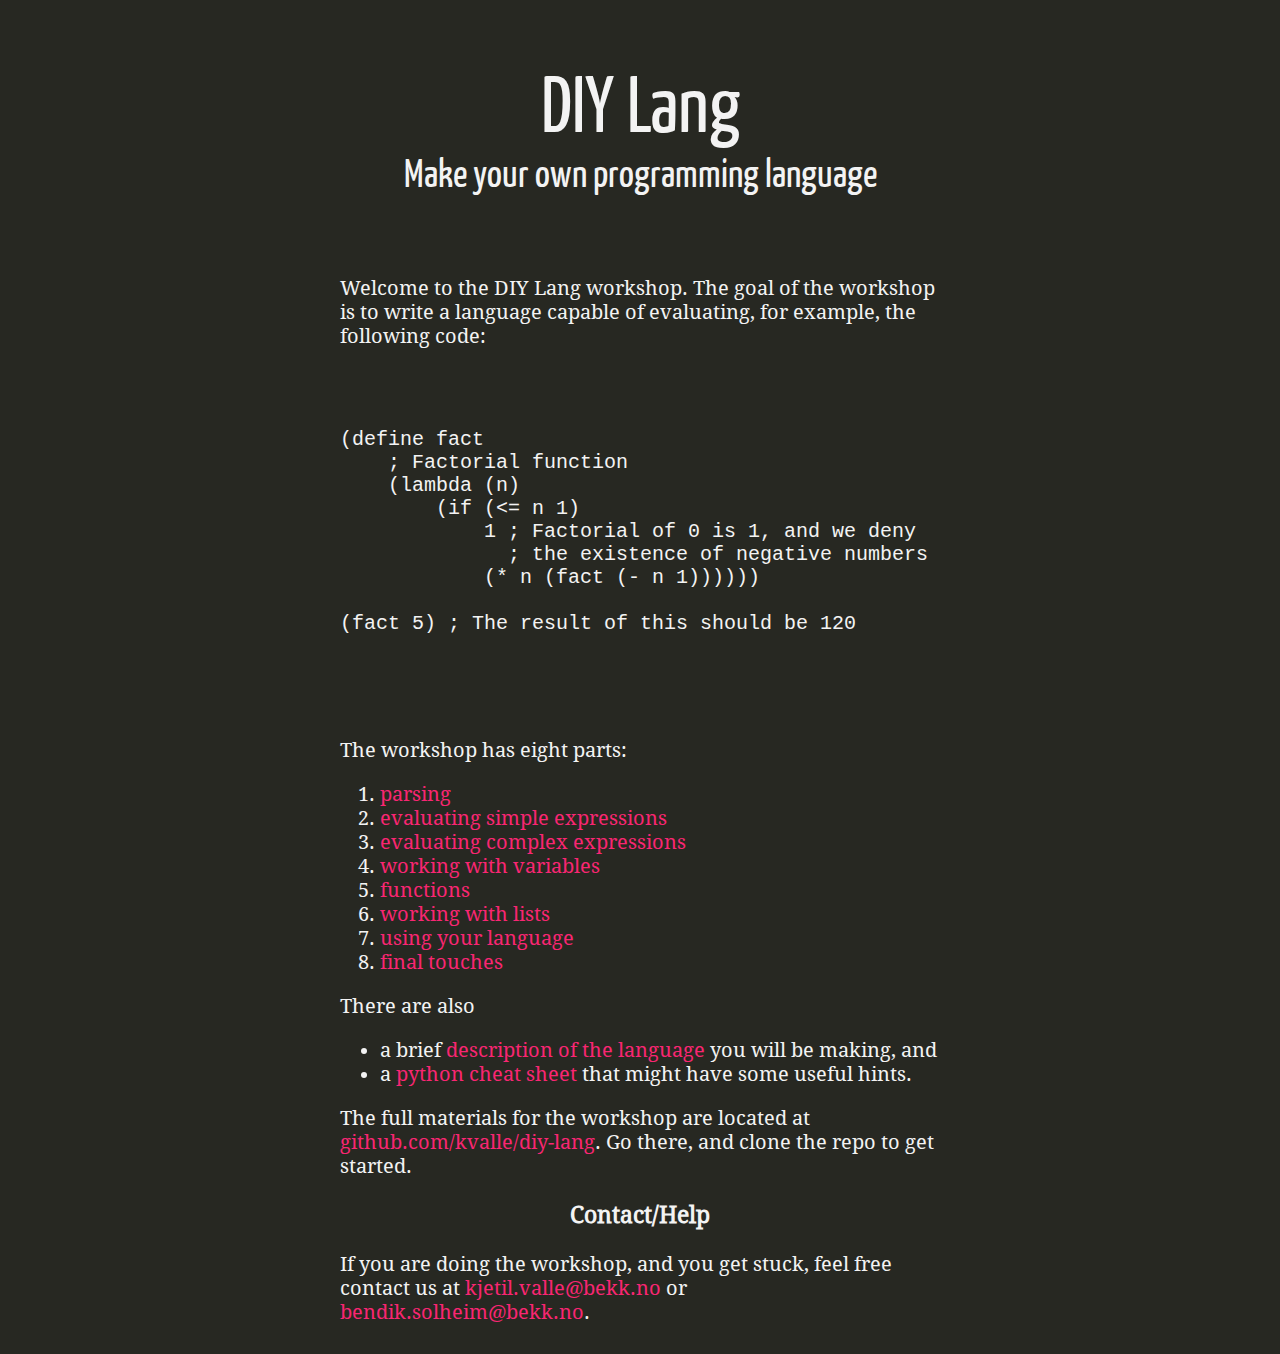
<file: index.html>
<!DOCTYPE html>
<html>
  <head>
    <meta http-equiv="content-type" content="text/html; charset=utf-8" />
    <title>DIY Lang</title>
    <link rel="stylesheet" href="remark-styling.css"/>
  </head>
  <body>

<h1>DIY Lang</h1>

<h2>Make your own programming language</h2>

<div class="body">

    <p>Welcome to the DIY Lang workshop. The goal of the workshop is to write a language capable of evaluating, for example, the following code:</p>

    <pre>
(define fact
    ; Factorial function
    (lambda (n)
        (if (<= n 1)
            1 ; Factorial of 0 is 1, and we deny
              ; the existence of negative numbers
            (* n (fact (- n 1))))))

(fact 5) ; The result of this should be 120
    </pre>

    <p>The workshop has eight parts:</p>

    <ol>
      <li><a href="https://github.com/kvalle/diy-lang/blob/master/parts/1.md">parsing</a></li>
      <li><a href="https://github.com/kvalle/diy-lang/blob/master/parts/2.md">evaluating simple expressions</a></li>
      <li><a href="https://github.com/kvalle/diy-lang/blob/master/parts/3.md">evaluating complex expressions</a></li>
      <li><a href="https://github.com/kvalle/diy-lang/blob/master/parts/4.md">working with variables</a></li>
      <li><a href="https://github.com/kvalle/diy-lang/blob/master/parts/5.md">functions</a></li>
      <li><a href="https://github.com/kvalle/diy-lang/blob/master/parts/6.md">working with lists</a></li>
      <li><a href="https://github.com/kvalle/diy-lang/blob/master/parts/7.md">using your language</a></li>
      <li><a href="https://github.com/kvalle/diy-lang/blob/master/parts/8.md">final touches</a></li>
    </ol>

    <p>There are also</p>

    <ul>
      <li>a brief <a href="https://github.com/kvalle/diy-lang/blob/master/parts/language.md">description of the language</a> you will be making, and</li>
      <li>a <a href="https://github.com/kvalle/diy-lang/blob/master/parts/python.md">python cheat sheet</a> that might have some useful hints.</li>
    </ul>

    <p>The full materials for the workshop are located at <a href="http://github.com/kvalle/diy-lang">github.com/kvalle/diy-lang</a>. Go there, and clone the repo to get started.</p>
    <h3>Contact/Help</h3>
    <p>If you are doing the workshop, and you get stuck, feel free contact us at <a href="mailto:kjetil.valle@bekk.no">kjetil.valle@bekk.no</a> or <a href="mailto:bendik.solheim@bekk.no">bendik.solheim@bekk.no</a>.

</div>
<script>
 (function(i,s,o,g,r,a,m){i['GoogleAnalyticsObject']=r;i[r]=i[r]||function(){
     (i[r].q=i[r].q||[]).push(arguments)},i[r].l=1*new Date();a=s.createElement(o),
                          m=s.getElementsByTagName(o)[0];a.async=1;a.src=g;m.parentNode.insertBefore(a,m)
 })(window,document,'script','https://www.google-analytics.com/analytics.js','ga');

 ga('create', 'UA-87575600-1', 'auto');
 ga('send', 'pageview');

</script>
  </body>
</html>
</file>
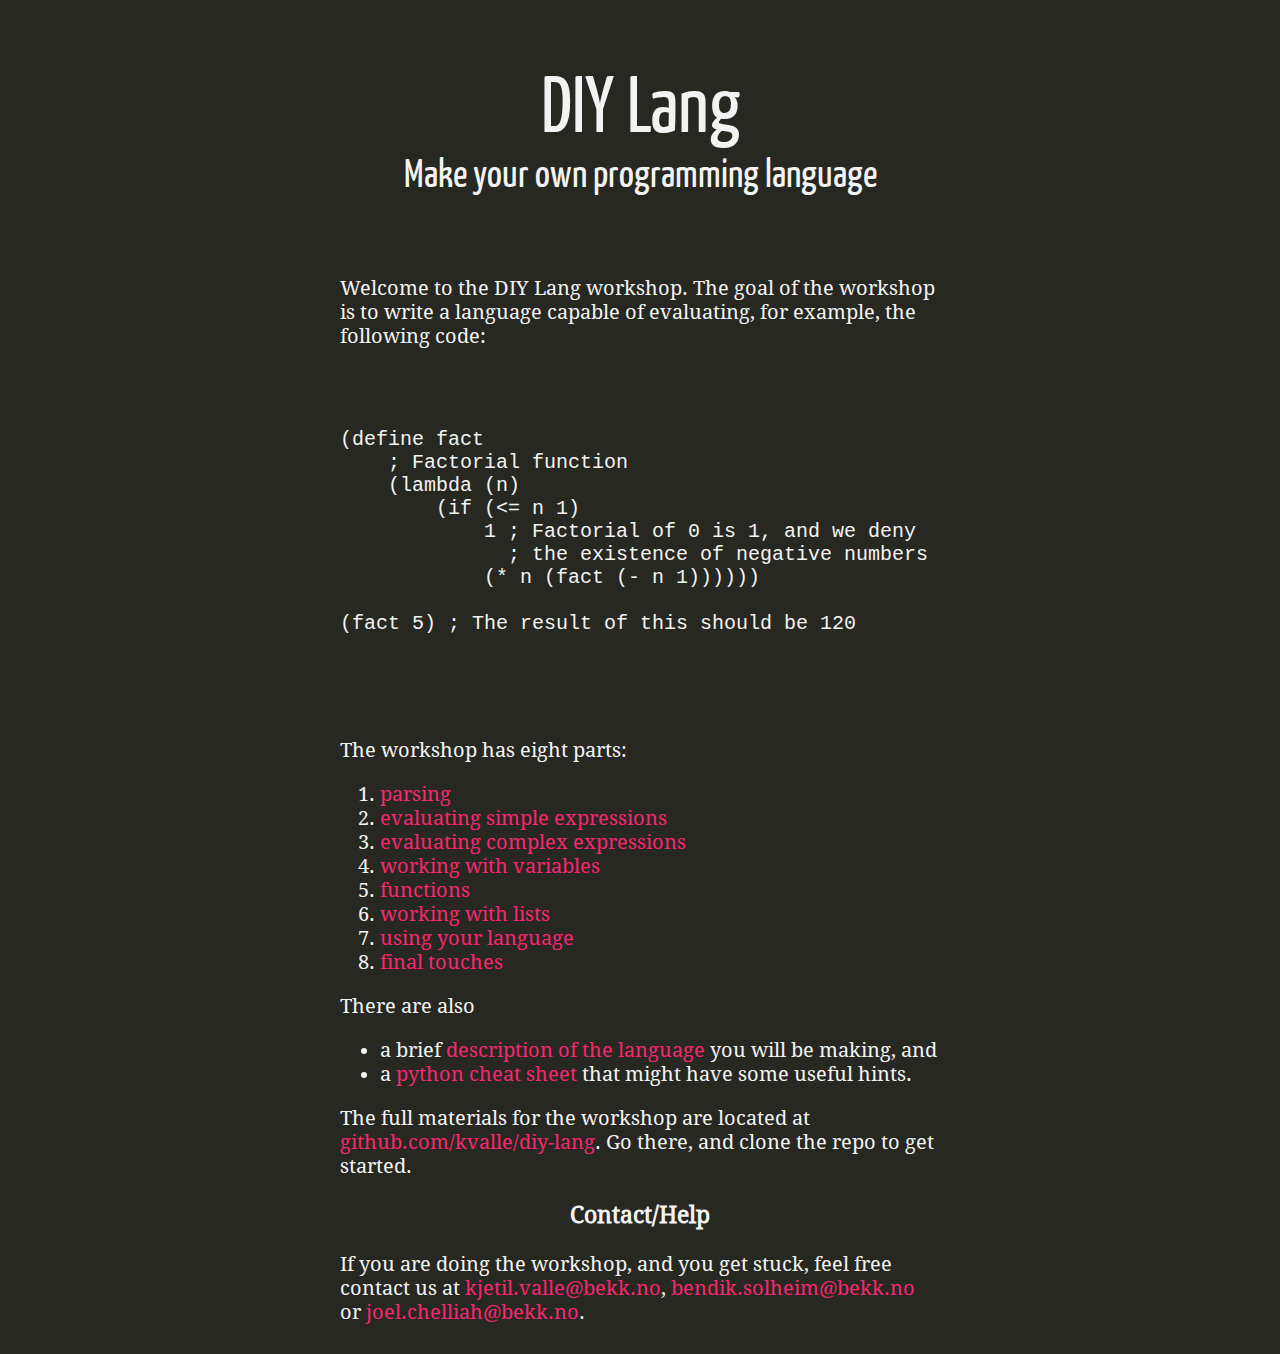
<file: site/index.html>
<!DOCTYPE html>
<html>
  <head>
    <meta http-equiv="content-type" content="text/html; charset=utf-8" />
    <title>DIY Lang</title>
    <link rel="stylesheet" href="remark-styling.css"/>
  </head>
  <body>

<h1>DIY Lang</h1>

<h2>Make your own programming language</h2>

<div class="body">

    <p>Welcome to the DIY Lang workshop. The goal of the workshop is to write a language capable of evaluating, for example, the following code:</p>

    <pre>
(define fact
    ; Factorial function
    (lambda (n)
        (if (<= n 1)
            1 ; Factorial of 0 is 1, and we deny
              ; the existence of negative numbers
            (* n (fact (- n 1))))))

(fact 5) ; The result of this should be 120
    </pre>

    <p>The workshop has eight parts:</p>

    <ol>
      <li><a href="https://github.com/kvalle/diy-lang/blob/master/parts/1.md">parsing</a></li>
      <li><a href="https://github.com/kvalle/diy-lang/blob/master/parts/2.md">evaluating simple expressions</a></li>
      <li><a href="https://github.com/kvalle/diy-lang/blob/master/parts/3.md">evaluating complex expressions</a></li>
      <li><a href="https://github.com/kvalle/diy-lang/blob/master/parts/4.md">working with variables</a></li>
      <li><a href="https://github.com/kvalle/diy-lang/blob/master/parts/5.md">functions</a></li>
      <li><a href="https://github.com/kvalle/diy-lang/blob/master/parts/6.md">working with lists</a></li>
      <li><a href="https://github.com/kvalle/diy-lang/blob/master/parts/7.md">using your language</a></li>
      <li><a href="https://github.com/kvalle/diy-lang/blob/master/parts/8.md">final touches</a></li>
    </ol>

    <p>There are also</p>

    <ul>
      <li>a brief <a href="https://github.com/kvalle/diy-lang/blob/master/parts/language.md">description of the language</a> you will be making, and</li>
      <li>a <a href="https://github.com/kvalle/diy-lang/blob/master/parts/python.md">python cheat sheet</a> that might have some useful hints.</li>
    </ul>

    <p>The full materials for the workshop are located at <a href="http://github.com/kvalle/diy-lang">github.com/kvalle/diy-lang</a>. Go there, and clone the repo to get started.</p>
    <h3>Contact/Help</h3>
    <p>If you are doing the workshop, and you get stuck, feel free contact us at <a href="mailto:kjetil.valle@bekk.no">kjetil.valle@bekk.no</a>, <a href="mailto:bendik.solheim@bekk.no">bendik.solheim@bekk.no</a> or <a href="mailto:joel.chelliah@bekk.no">joel.chelliah@bekk.no</a>.

</div>
<script>
 (function(i,s,o,g,r,a,m){i['GoogleAnalyticsObject']=r;i[r]=i[r]||function(){
     (i[r].q=i[r].q||[]).push(arguments)},i[r].l=1*new Date();a=s.createElement(o),
                          m=s.getElementsByTagName(o)[0];a.async=1;a.src=g;m.parentNode.insertBefore(a,m)
 })(window,document,'script','https://www.google-analytics.com/analytics.js','ga');

 ga('create', 'UA-87575600-1', 'auto');
 ga('send', 'pageview');

</script>
  </body>
</html>
</file>
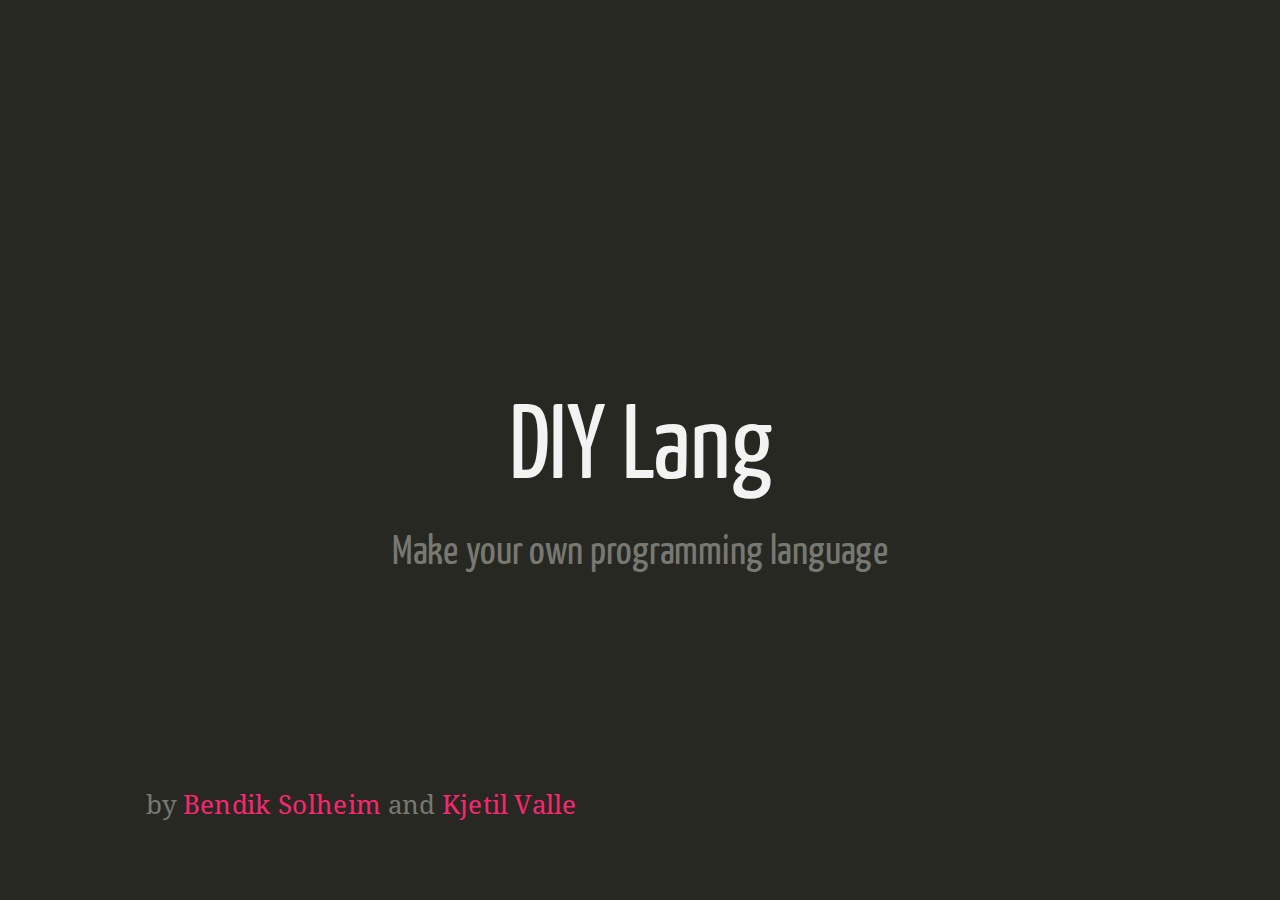
<file: slides/index.html>
<!DOCTYPE html>
<html>
  <head>
    <meta http-equiv="content-type" content="text/html; charset=utf-8" />
    <title>DIY Lang</title>
    <link rel="stylesheet" href="remark-styling.css"/>
  </head>
  <body>
    <textarea id="source">

class: center, middle, inverse

# DIY Lang

### Make your own programming language

.footnote[
    by [Bendik Solheim]() and [Kjetil Valle]()
]

---
class: inverse, middle

```lisp
;; Goal: 
;;
;; Make a programming language that can understand 
;; this code.

(define fact
    ; Factorial function
    (lambda (n) 
        (if (<= n 1) 
            1 ; Factorial of 0 is 1, and we deny 
              ; the existence of negative numbers
            (* n (fact (- n 1))))))

(fact 5) ; The result of this should be 120
```

???

Goal: Make this.

- A handful of datatypes (integers, booleans and symbols)
- Variables
- First class functions
- Lexical scoping

We will not have:

- A proper type system
- Error handling
- Good performance
- etc


---
class: inverse, middle, center

# Test-driven


---
class: inverse, middle

```
                  +----------+         +-------------+
           text   |          |   AST   |             |   result
        +-------->|  parser  |+------->|  evaluator  |+--------->
                  |          |         |             |
                  +----------+         +-------------+
```


---
class: inverse, middle

.no-bullets[

  - 1: [parsing](https://github.com/kvalle/diy-lang/blob/master/parts/1.md)
  - 2: evaluating simple expressions
  - 3: evaluating complex expressions
  - 4: working with variables
  - 5: functions
  - 6: working with lists
  - 7: using your language
  - 8: final touches

]

---
class: inverse, middle

```parser
>>> from diylang.parser import parse
>>> 
>>> parse("""
... (define not
...     (lambda (b)
...         (if b #f #t)))
... """)
['define', 'not', ['lambda', ['b'], ['if', 'b', False, True]]]
```

---
class: inverse, middle

.no-bullets[

  - 1: parsing
  - 2: [evaluating simple expressions](https://github.com/kvalle/diy-lang/blob/master/parts/2.md)
  - 3: [evaluating complex expressions](https://github.com/kvalle/diy-lang/blob/master/parts/3.md)
  - 4: [working with variables](https://github.com/kvalle/diy-lang/blob/master/parts/4.md)
  - 5: [functions](https://github.com/kvalle/diy-lang/blob/master/parts/5.md)
  - 6: [working with lists](https://github.com/kvalle/diy-lang/blob/master/parts/6.md)
  - 7: using your language
  - 8: final touches

]

---
class: inverse, middle

```python
>>> from diylang.parser import parse
>>> from diylang.evaluator import evaluate
>>> from diylang.types import Environment
>>> 
>>> ast = parse("""
...     (if (> 1 2)
...         (- 1000 1)
...         (+ 40 (- 3 1)))
... """)
>>> 
>>> ast
['if', ['>', 1, 2], ['-', 1000, 1], ['+', 40, ['-', 3, 1]]]
>>> 
>>> evaluate(ast, Environment())
42
```

---
class: inverse, middle

.no-bullets[

  - 1: parsing
  - 2: evaluating simple expressions
  - 3: evaluating complex expressions
  - 4: working with variables
  - 5: functions
  - 6: working with lists
  - 7: [using your language](https://github.com/kvalle/diy-lang/blob/master/parts/7.md)
  - 8: final touches

]

---
class: inverse, middle

```lisp
→  (define append
…      (lambda (lst1 lst2)
…          (if (empty lst1)
…              lst2
…              (cons (head lst1)
…                    (append (tail lst1)
…                            lst2)))))
append
→  (append '(1 2 3) '(foo bar baz))
(1 2 3 foo bar baz)
```

---
class: inverse, middle

.leftcol-large[
.no-bullets[

  - 1: parsing
  - 2: evaluating simple expressions
  - 3: evaluating complex expressions
  - 4: working with variables
  - 5: functions
  - 6: working with lists
  - 7: using your language
  - 8: [final touches](https://github.com/kvalle/diy-lang/blob/master/parts/8.md)

]
]

.rightcol-medium[

```

   _______________             
  [ extra credit! ]            
   ---------------             
          \   ^__^             
           \  (oo)\_______     
              (__)\       )\/\ 
                  ||----w |    
                  ||     ||    
```
]

---
class: inverse, middle

### Remember:

- Keep things simple
- Read the test descriptions
- Use the provided functions
- The Python cheat sheet in [python.md](https://github.com/kvalle/diy-lang/blob/master/parts/python.md)
- Description of your language in [language.md](https://github.com/kvalle/diy-lang/blob/master/parts/language.md)

---
class: inverse, middle, center

# Questions?

---
class: inverse, middle, center

# [github.com/kvalle/diy-lang](http://github.com/kvalle/diy-lang)


    </textarea>
    <script src="remark.min.js" type="text/javascript"></script>
  <!--<script src="http://gnab.github.com/remark/downloads/remark-0.5.5.min.js" type="text/javascript"></script>-->
    <script type="text/javascript">
      var slideshow = remark.create({
          highlightStyle: 'monokai',
          highlightLanguage: 'no-highlight'
        }) ;
    </script>
  </body>
</html>
</file>
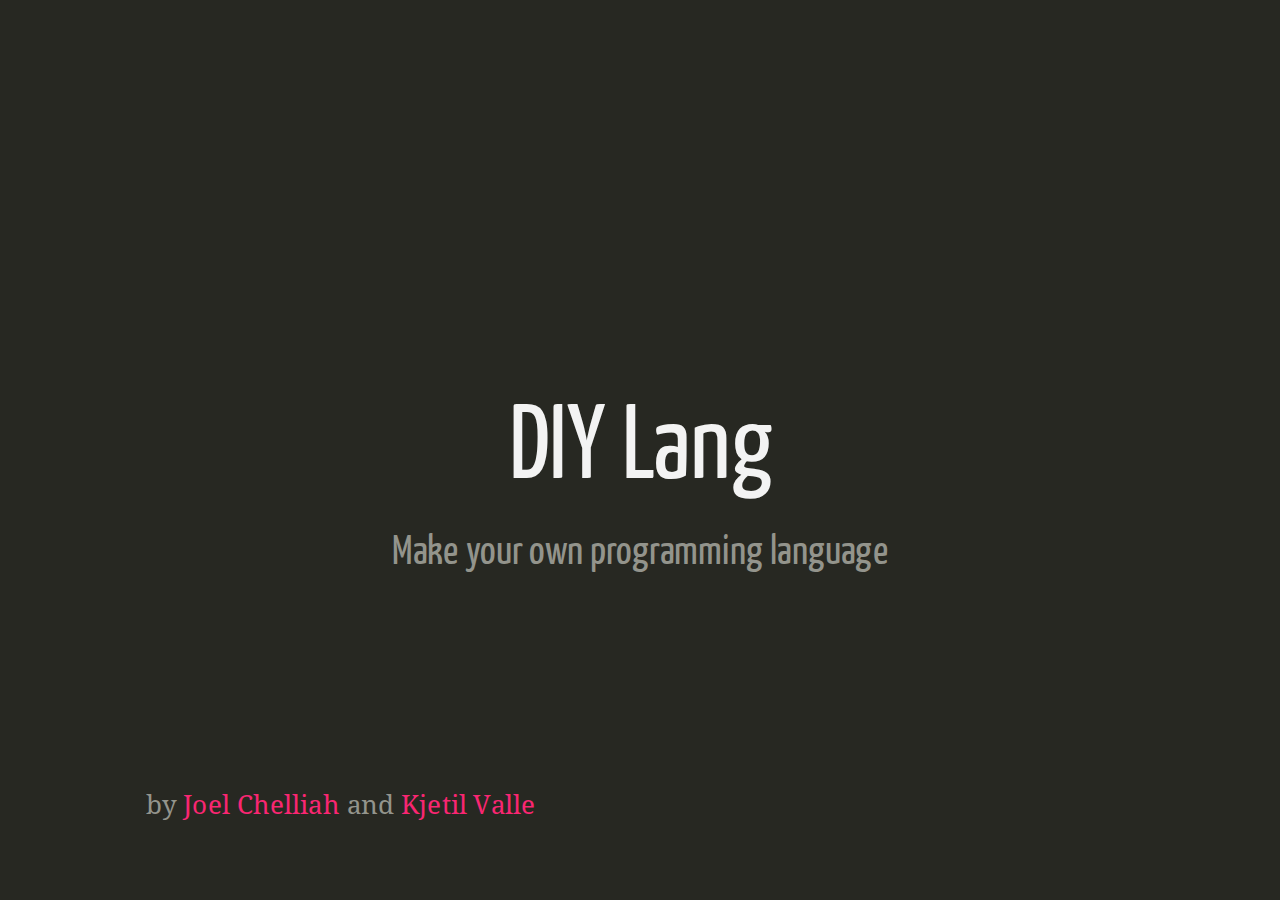
<file: site/slides/index.html>
<!DOCTYPE html>
<html>
  <head>
    <meta http-equiv="content-type" content="text/html; charset=utf-8" />
    <title>DIY Lang</title>
    <link rel="stylesheet" href="remark-styling.css"/>
  </head>
  <body>
    <textarea id="source">

class: center, middle, inverse

# DIY Lang

### Make your own programming language

.footnote[
    by [Joel Chelliah]() and [Kjetil Valle]()
]

---
class: inverse, middle

```lisp
;; Goal: 
;;
;; Make a programming language that can understand 
;; this code.

(define fact
    ; Factorial function
    (lambda (n) 
        (if (<= n 1) 
            1 ; Factorial of 0 is 1, and we deny 
              ; the existence of negative numbers
            (* n (fact (- n 1))))))

(fact 5) ; The result of this should be 120
```

???

Goal: Make this.

- A handful of datatypes (integers, booleans and symbols)
- Variables
- First class functions
- Lexical scoping

We will not have:

- A proper type system
- Error handling
- Good performance
- etc


---
class: inverse, middle, center

# Test-driven


---
class: inverse, middle

```
                  +----------+         +-------------+
           text   |          |   AST   |             |   result
        +-------->|  parser  |+------->|  evaluator  |+--------->
                  |          |         |             |
                  +----------+         +-------------+
```


---
class: inverse, middle

.no-bullets[

  - 1: [parsing](https://github.com/kvalle/diy-lang/blob/master/parts/1.md)
  - 2: evaluating simple expressions
  - 3: evaluating complex expressions
  - 4: working with variables
  - 5: functions
  - 6: working with lists
  - 7: using your language
  - 8: final touches

]

---
class: inverse, middle

```parser
>>> from diylang.parser import parse
>>> 
>>> parse("""
... (define not
...     (lambda (b)
...         (if b #f #t)))
... """)
['define', 'not', ['lambda', ['b'], ['if', 'b', False, True]]]
```

---
class: inverse, middle

.no-bullets[

  - 1: parsing
  - 2: [evaluating simple expressions](https://github.com/kvalle/diy-lang/blob/master/parts/2.md)
  - 3: [evaluating complex expressions](https://github.com/kvalle/diy-lang/blob/master/parts/3.md)
  - 4: [working with variables](https://github.com/kvalle/diy-lang/blob/master/parts/4.md)
  - 5: [functions](https://github.com/kvalle/diy-lang/blob/master/parts/5.md)
  - 6: [working with lists](https://github.com/kvalle/diy-lang/blob/master/parts/6.md)
  - 7: using your language
  - 8: final touches

]

---
class: inverse, middle

```python
>>> from diylang.parser import parse
>>> from diylang.evaluator import evaluate
>>> from diylang.types import Environment
>>> 
>>> ast = parse("""
...     (if (> 1 2)
...         (- 1000 1)
...         (+ 40 (- 3 1)))
... """)
>>> 
>>> ast
['if', ['>', 1, 2], ['-', 1000, 1], ['+', 40, ['-', 3, 1]]]
>>> 
>>> evaluate(ast, Environment())
42
```

---
class: inverse, middle

.no-bullets[

  - 1: parsing
  - 2: evaluating simple expressions
  - 3: evaluating complex expressions
  - 4: working with variables
  - 5: functions
  - 6: working with lists
  - 7: [using your language](https://github.com/kvalle/diy-lang/blob/master/parts/7.md)
  - 8: final touches

]

---
class: inverse, middle

```lisp
→  (define append
…      (lambda (lst1 lst2)
…          (if (empty lst1)
…              lst2
…              (cons (head lst1)
…                    (append (tail lst1)
…                            lst2)))))
append
→  (append '(1 2 3) '(foo bar baz))
(1 2 3 foo bar baz)
```

---
class: inverse, middle

.leftcol-large[
.no-bullets[

  - 1: parsing
  - 2: evaluating simple expressions
  - 3: evaluating complex expressions
  - 4: working with variables
  - 5: functions
  - 6: working with lists
  - 7: using your language
  - 8: [final touches](https://github.com/kvalle/diy-lang/blob/master/parts/8.md)

]
]

.rightcol-medium[

```

   _______________             
  [ extra credit! ]            
   ---------------             
          \   ^__^             
           \  (oo)\_______     
              (__)\       )\/\ 
                  ||----w |    
                  ||     ||    
```
]

---
class: inverse, middle

### Remember:

- Keep things simple
- Read the test descriptions
- Use the provided functions
- The Python cheat sheet in [python.md](https://github.com/kvalle/diy-lang/blob/master/parts/python.md)
- Description of your language in [language.md](https://github.com/kvalle/diy-lang/blob/master/parts/language.md)

---
class: inverse, middle, center

# Questions?

---
class: inverse, middle, center

# [github.com/kvalle/diy-lang](http://github.com/kvalle/diy-lang)


    </textarea>
    <script src="remark.min.js" type="text/javascript"></script>
  <!--<script src="http://gnab.github.com/remark/downloads/remark-0.5.5.min.js" type="text/javascript"></script>-->
    <script type="text/javascript">
      var slideshow = remark.create({
          highlightStyle: 'monokai',
          highlightLanguage: 'no-highlight'
        }) ;
    </script>
  </body>
</html>
</file>
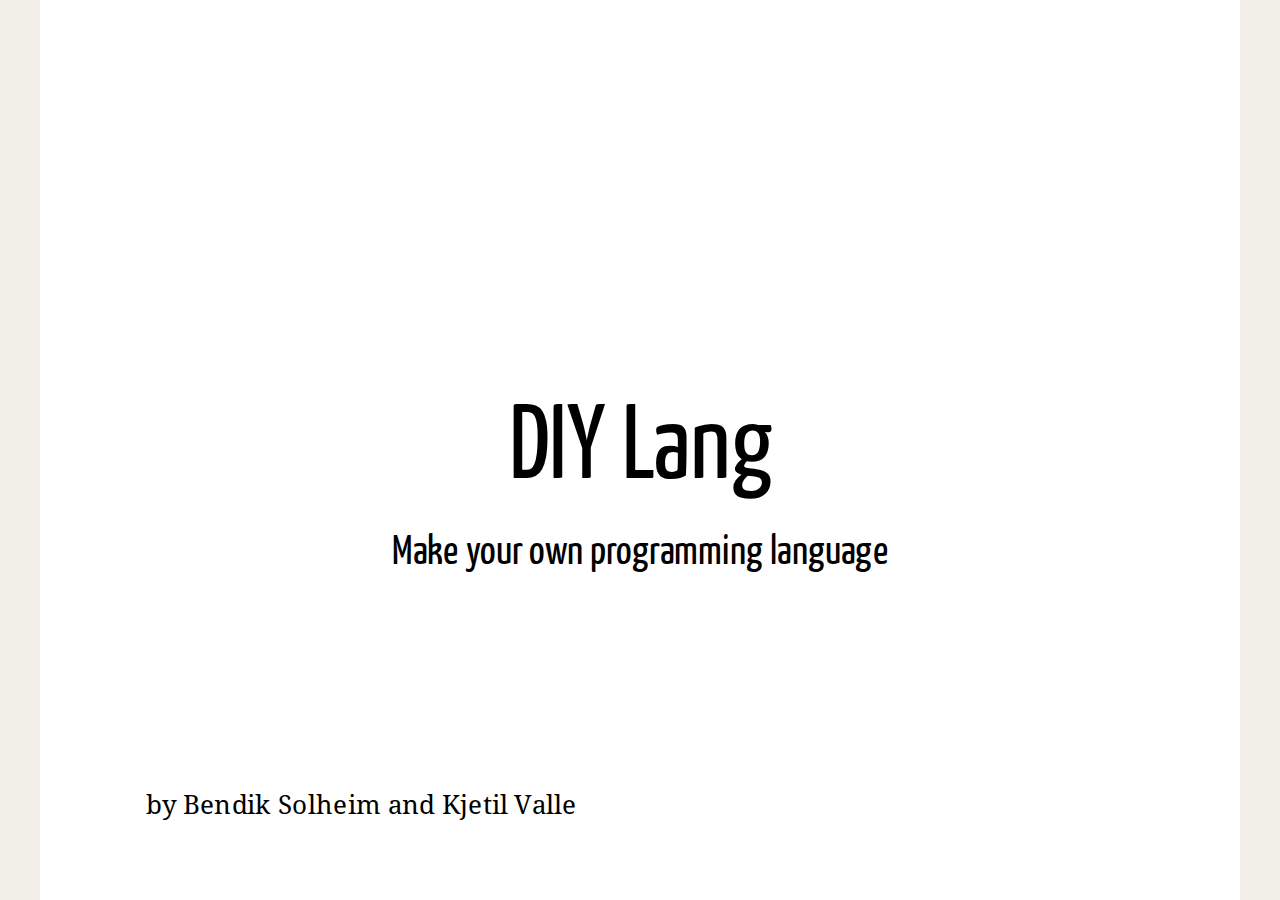
<file: slides/contrast/index.html>
<!DOCTYPE html>
<html>
  <head>
    <meta http-equiv="content-type" content="text/html; charset=utf-8" />
    <title>DIY Lang</title>
    <link rel="stylesheet" href="remark-styling-contrast.css"/>
  </head>
  <body>
    <textarea id="source">

class: center, middle, inverse

# DIY Lang

### Make your own programming language

.footnote[
    by [Bendik Solheim]() and [Kjetil Valle]()
]

---
class: inverse, middle

```lisp
;; Goal: 
;;
;; Make a programming language that can understand 
;; this code.

(define fact
    ; Factorial function
    (lambda (n) 
        (if (<= n 1) 
            1 ; Factorial of 0 is 1, and we deny 
              ; the existence of negative numbers
            (* n (fact (- n 1))))))

(fact 5) ; The result of this should be 120
```

???

Goal: Make this.

- A handful of datatypes (integers, booleans and symbols)
- Variables
- First class functions
- Lexical scoping

We will not have:

- A proper type system
- Error handling
- Good performance
- etc


---
class: inverse, middle, center

# Test-driven


---
class: inverse, middle

```
                  +----------+         +-------------+
           text   |          |   AST   |             |   result
        +-------->|  parser  |+------->|  evaluator  |+--------->
                  |          |         |             |
                  +----------+         +-------------+
```


---
class: inverse, middle

.no-bullets[

  - 1: [parsing](https://github.com/kvalle/diy-lang/blob/master/parts/1.md)
  - 2: evaluating simple expressions
  - 3: evaluating complex expressions
  - 4: working with variables
  - 5: functions
  - 6: working with lists
  - 7: using your language
  - 8: final touches

]

---
class: inverse, middle

```parser
>>> from diylang.parser import parse
>>> 
>>> parse("""
... (define not
...     (lambda (b)
...         (if b #f #t)))
... """)
['define', 'not', ['lambda', ['b'], ['if', 'b', False, True]]]
```

---
class: inverse, middle

.no-bullets[

  - 1: parsing
  - 2: [evaluating simple expressions](https://github.com/kvalle/diy-lang/blob/master/parts/2.md)
  - 3: [evaluating complex expressions](https://github.com/kvalle/diy-lang/blob/master/parts/3.md)
  - 4: [working with variables](https://github.com/kvalle/diy-lang/blob/master/parts/4.md)
  - 5: [functions](https://github.com/kvalle/diy-lang/blob/master/parts/5.md)
  - 6: [working with lists](https://github.com/kvalle/diy-lang/blob/master/parts/6.md)
  - 7: using your language
  - 8: final touches

]

---
class: inverse, middle

```python
>>> from diylang.parser import parse
>>> from diylang.evaluator import evaluate
>>> from diylang.types import Environment
>>> 
>>> ast = parse("""
...     (if (> 1 2)
...         (- 1000 1)
...         (+ 40 (- 3 1)))
... """)
>>> 
>>> ast
['if', ['>', 1, 2], ['-', 1000, 1], ['+', 40, ['-', 3, 1]]]
>>> 
>>> evaluate(ast, Environment())
42
```

---
class: inverse, middle

.no-bullets[

  - 1: parsing
  - 2: evaluating simple expressions
  - 3: evaluating complex expressions
  - 4: working with variables
  - 5: functions
  - 6: working with lists
  - 7: [using your language](https://github.com/kvalle/diy-lang/blob/master/parts/7.md)
  - 8: final touches

]

---
class: inverse, middle

```lisp
→  (define append
…      (lambda (lst1 lst2)
…          (if (empty lst1)
…              lst2
…              (cons (head lst1)
…                    (append (tail lst1)
…                            lst2)))))
append
→  (append '(1 2 3) '(foo bar baz))
(1 2 3 foo bar baz)
```

---
class: inverse, middle

.leftcol-large[
.no-bullets[

  - 1: parsing
  - 2: evaluating simple expressions
  - 3: evaluating complex expressions
  - 4: working with variables
  - 5: functions
  - 6: working with lists
  - 7: using your language
  - 8: [final touches](https://github.com/kvalle/diy-lang/blob/master/parts/8.md)

]
]

.rightcol-medium[

```

   _______________             
  [ extra credit! ]            
   ---------------             
          \   ^__^             
           \  (oo)\_______     
              (__)\       )\/\ 
                  ||----w |    
                  ||     ||    
```
]

---
class: inverse, middle

### Remember:

- Keep things simple
- Read the test descriptions
- Use the provided functions
- The Python cheat sheet in [python.md](https://github.com/kvalle/diy-lang/blob/master/parts/python.md)
- Description of your language in [language.md](https://github.com/kvalle/diy-lang/blob/master/parts/language.md)

---
class: inverse, middle, center

# Questions?

---
class: inverse, middle, center

# [diy-lang.com](http://diy-lang.com)


    </textarea>
    <script src="remark.min.js" type="text/javascript"></script>
  <!--<script src="http://gnab.github.com/remark/downloads/remark-0.5.5.min.js" type="text/javascript"></script>-->
    <script type="text/javascript">
      var slideshow = remark.create({
          highlightStyle: 'monokai',
          highlightLanguage: 'no-highlight'
        }) ;
    </script>
  </body>
</html>
</file>
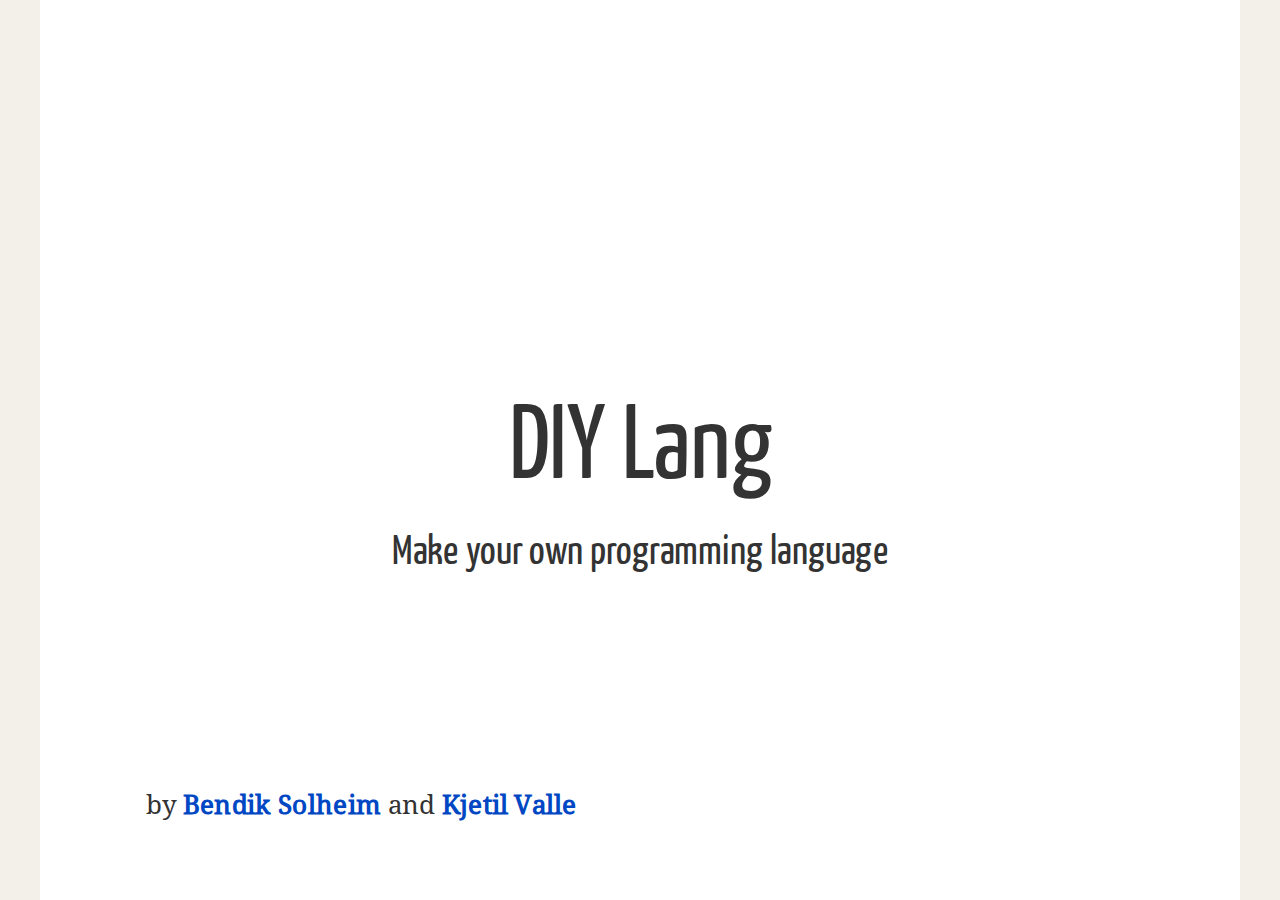
<file: site/slides/contrast/index.html>
<!DOCTYPE html>
<html>
  <head>
    <meta http-equiv="content-type" content="text/html; charset=utf-8" />
    <title>DIY Lang</title>
    <link rel="stylesheet" href="remark-styling-contrast.css"/>
  </head>
  <body>
    <textarea id="source">

class: center, middle, inverse

# DIY Lang

### Make your own programming language

.footnote[
    by [Bendik Solheim]() and [Kjetil Valle]()
]

---
class: inverse, middle

```lisp
;; Goal:
;;
;; Make a programming language that can understand
;; this code.

(define fact
    ; Factorial function
    (lambda (n)
        (if (<= n 1)
            1 ; Factorial of 0 is 1, and we deny
              ; the existence of negative numbers
            (* n (fact (- n 1))))))

(fact 5) ; The result of this should be 120
```

???

Goal: Make this.

- A handful of datatypes (integers, booleans and symbols)
- Variables
- First class functions
- Lexical scoping

We will not have:

- A proper type system
- Error handling
- Good performance
- etc


---
class: inverse, middle, center

# Test-driven


---
class: inverse, middle

```
                  +----------+         +-------------+
           text   |          |   AST   |             |   result
        +-------->|  parser  |+------->|  evaluator  |+--------->
                  |          |         |             |
                  +----------+         +-------------+
```


---
class: inverse, middle

.no-bullets[

  - 1: [parsing](https://github.com/kvalle/diy-lang/blob/master/parts/1.md)
  - 2: evaluating simple expressions
  - 3: evaluating complex expressions
  - 4: working with variables
  - 5: functions
  - 6: working with lists
  - 7: using your language
  - 8: final touches

]

---
class: inverse, middle

```parser
>>> from diylang.parser import parse
>>>
>>> parse("""
... (define not
...     (lambda (b)
...         (if b #f #t)))
... """)
['define', 'not', ['lambda', ['b'], ['if', 'b', False, True]]]
```

---
class: inverse, middle

.no-bullets[

  - 1: parsing
  - 2: [evaluating simple expressions](https://github.com/kvalle/diy-lang/blob/master/parts/2.md)
  - 3: [evaluating complex expressions](https://github.com/kvalle/diy-lang/blob/master/parts/3.md)
  - 4: [working with variables](https://github.com/kvalle/diy-lang/blob/master/parts/4.md)
  - 5: [functions](https://github.com/kvalle/diy-lang/blob/master/parts/5.md)
  - 6: [working with lists](https://github.com/kvalle/diy-lang/blob/master/parts/6.md)
  - 7: using your language
  - 8: final touches

]

---
class: inverse, middle

```python
>>> from diylang.parser import parse
>>> from diylang.evaluator import evaluate
>>> from diylang.types import Environment
>>>
>>> ast = parse("""
...     (if (> 1 2)
...         (- 1000 1)
...         (+ 40 (- 3 1)))
... """)
>>>
>>> ast
['if', ['>', 1, 2], ['-', 1000, 1], ['+', 40, ['-', 3, 1]]]
>>>
>>> evaluate(ast, Environment())
42
```

---
class: inverse, middle

.no-bullets[

  - 1: parsing
  - 2: evaluating simple expressions
  - 3: evaluating complex expressions
  - 4: working with variables
  - 5: functions
  - 6: working with lists
  - 7: [using your language](https://github.com/kvalle/diy-lang/blob/master/parts/7.md)
  - 8: final touches

]

---
class: inverse, middle

```lisp
→  (define append
…      (lambda (lst1 lst2)
…          (if (empty lst1)
…              lst2
…              (cons (head lst1)
…                    (append (tail lst1)
…                            lst2)))))
append
→  (append '(1 2 3) '(foo bar baz))
(1 2 3 foo bar baz)
```

---
class: inverse, middle

.leftcol-large[
.no-bullets[

  - 1: parsing
  - 2: evaluating simple expressions
  - 3: evaluating complex expressions
  - 4: working with variables
  - 5: functions
  - 6: working with lists
  - 7: using your language
  - 8: [final touches](https://github.com/kvalle/diy-lang/blob/master/parts/8.md)

]
]

.rightcol-medium[

```

   _______________
  [ extra credit! ]
   ---------------
          \   ^__^
           \  (oo)\_______
              (__)\       )\/\
                  ||----w |
                  ||     ||
```
]

---
class: inverse, middle

### Remember:

- Keep things simple
- Read the test descriptions
- Use the provided functions
- The Python cheat sheet in [python.md](https://github.com/kvalle/diy-lang/blob/master/parts/python.md)
- Description of your language in [language.md](https://github.com/kvalle/diy-lang/blob/master/parts/language.md)

---
class: inverse, middle, center

# Questions?

---
class: inverse, middle, center

# [github.com/kvalle/diy-lang](http://github.com/kvalle/diy-lang)

(or start from [diy-lang.com](http://diy-lang.com))


    </textarea>
    <script src="remark.min.js" type="text/javascript"></script>
  <!--<script src="http://gnab.github.com/remark/downloads/remark-0.5.5.min.js" type="text/javascript"></script>-->
    <script type="text/javascript">
      var slideshow = remark.create({
          highlightStyle: 'monokai',
          highlightLanguage: 'no-highlight'
        }) ;
    </script>
  </body>
</html>
</file>
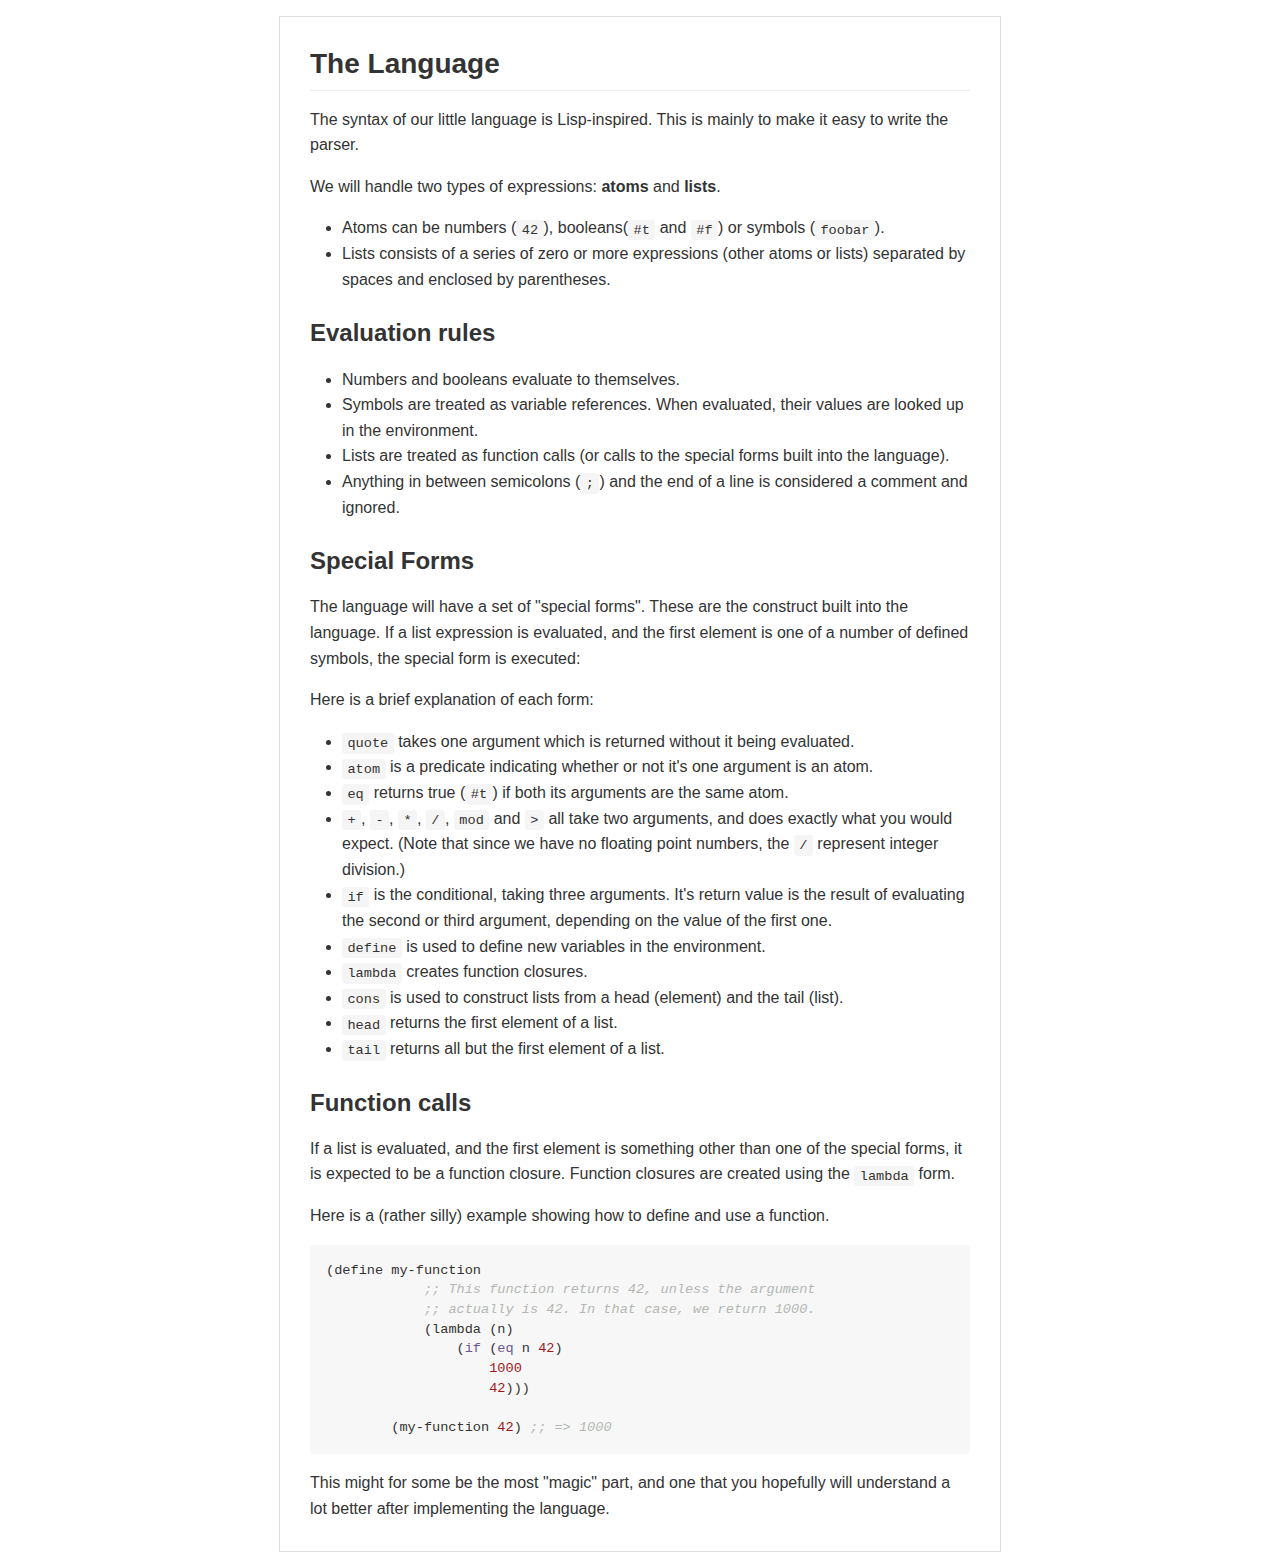
<file: language.html>
<!doctype html>

<html lang="en">
<head>
  	<meta charset="utf-8">
  	<title>DIY Lisp :: The Language</title>
  	<link rel="stylesheet" href="css/style.css?v=1.0">
	<meta name="description" content="A hands-on, test-driven guide to implementing a simple programming language">
</head>

<body>
	<article class="markdown-body"><h2>
	<a id="user-content-the-language" class="anchor" href="#the-language" aria-hidden="true"><span class="octicon octicon-link"></span></a>The Language</h2>

	<p>The syntax of our little language is Lisp-inspired. This is mainly to make it easy to write the parser.</p>

	<p>We will handle two types of expressions: <strong>atoms</strong> and <strong>lists</strong>. </p>

	<ul>
	<li>Atoms can be numbers (<code>42</code>), booleans(<code>#t</code> and <code>#f</code>) or symbols (<code>foobar</code>).</li>
	<li>Lists consists of a series of zero or more expressions (other atoms or lists) separated by spaces and enclosed by parentheses.</li>
	</ul>

	<h3>
	<a id="user-content-evaluation-rules" class="anchor" href="#evaluation-rules" aria-hidden="true"><span class="octicon octicon-link"></span></a>Evaluation rules</h3>

	<ul>
	<li>Numbers and booleans evaluate to themselves.</li>
	<li>Symbols are treated as variable references. When evaluated, their values are looked up in the environment.</li>
	<li>Lists are treated as function calls (or calls to the special forms built into the language).</li>
	<li>Anything in between semicolons (<code>;</code>) and the end of a line is considered a comment and ignored.</li>
	</ul>

	<h3>
	<a id="user-content-special-forms" class="anchor" href="#special-forms" aria-hidden="true"><span class="octicon octicon-link"></span></a>Special Forms</h3>

	<p>The language will have a set of "special forms". These are the construct built into the language. If a list expression is evaluated, and the first element is one of a number of defined symbols, the special form is executed: </p>

	<p>Here is a brief explanation of each form:</p>

	<ul>
	<li>
	<code>quote</code> takes one argument which is returned without it being evaluated.</li>
	<li>
	<code>atom</code> is a predicate indicating whether or not it's one argument is an atom.</li>
	<li>
	<code>eq</code> returns true (<code>#t</code>) if both its arguments are the same atom.</li>
	<li>
	<code>+</code>, <code>-</code>, <code>*</code>, <code>/</code>, <code>mod</code> and <code>&gt;</code> all take two arguments, and does exactly what you would expect. (Note that since we have no floating point numbers, the <code>/</code> represent integer division.)</li>
	<li>
	<code>if</code> is the conditional, taking three arguments. It's return value is the result of evaluating the second or third argument, depending on the value of the first one.</li>
	<li>
	<code>define</code> is used to define new variables in the environment.</li>
	<li>
	<code>lambda</code> creates function closures.</li>
	<li>
	<code>cons</code> is used to construct lists from a head (element) and the tail (list).</li>
	<li>
	<code>head</code> returns the first element of a list.</li>
	<li>
	<code>tail</code> returns all but the first element of a list.</li>
	</ul>

	<h3>
	<a id="user-content-function-calls" class="anchor" href="#function-calls" aria-hidden="true"><span class="octicon octicon-link"></span></a>Function calls</h3>

	<p>If a list is evaluated, and the first element is something other than one of the special forms, it is expected to be a function closure. Function closures are created using the <code>lambda</code> form. </p>

	<p>Here is a (rather silly) example showing how to define and use a function.</p>

	<div class="highlight highlight-lisp"><pre>(define my-function
	    <span class="pl-c">;; This function returns 42, unless the argument </span>
	    <span class="pl-c">;; actually is 42. In that case, we return 1000.</span>
	    (<span class="pl-s3">lambda</span> (n) 
	        (<span class="pl-k">if</span> (<span class="pl-k">eq</span> n <span class="pl-c1">42</span>) 
	            <span class="pl-c1">1000</span>
	            <span class="pl-c1">42</span>)))

	(my-function <span class="pl-c1">42</span>) <span class="pl-c">;; =&gt; 1000</span></pre></div>

	<p>This might for some be the most "magic" part, and one that you hopefully will understand a lot better after implementing the language.</p>
	</article>
</body>
</html>
</file>
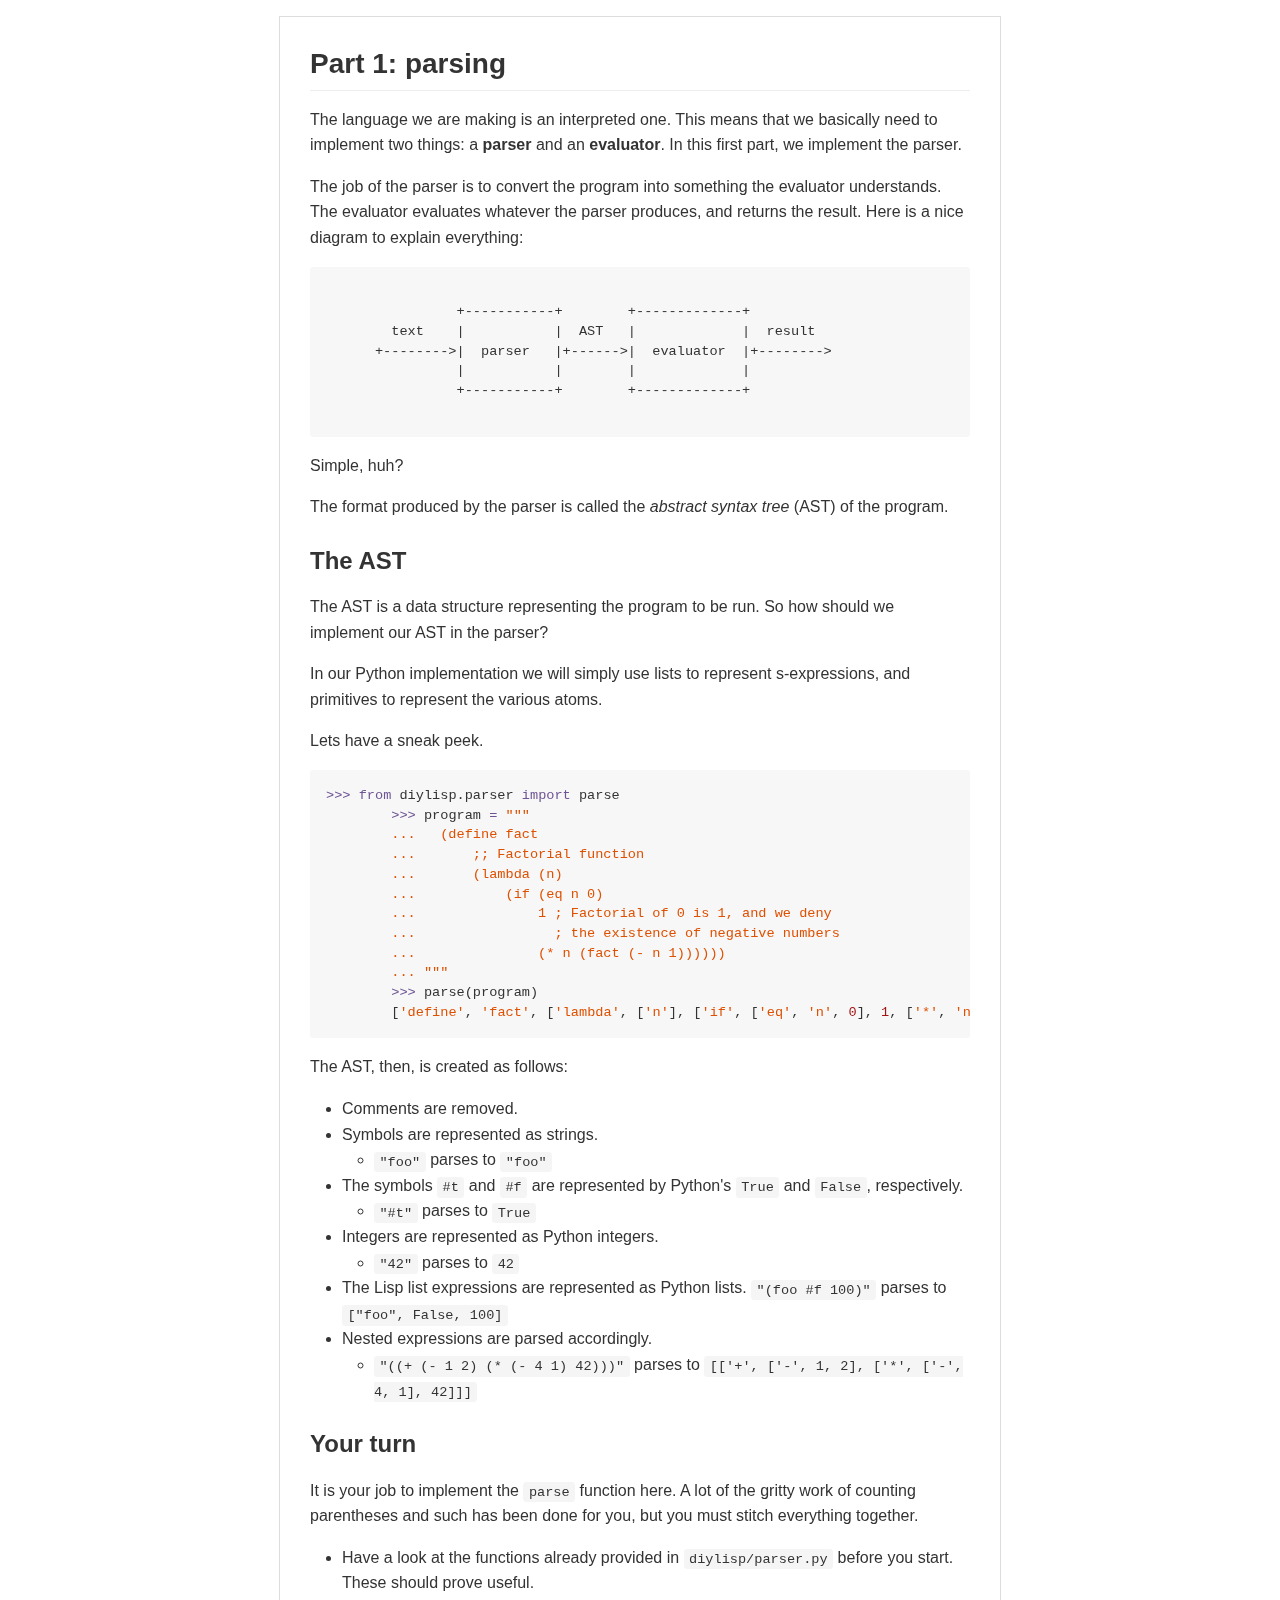
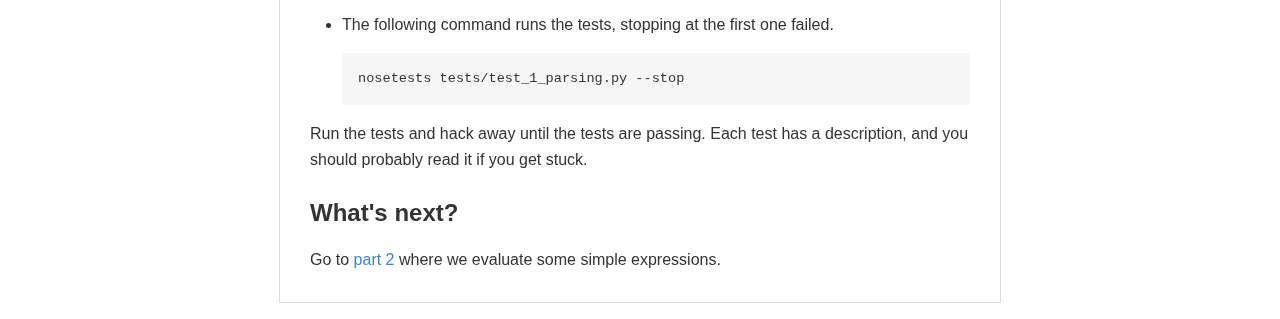
<file: parts/1.html>
<!doctype html>

<html lang="en">
<head>
    <meta charset="utf-8">
    <title>DIY Lisp :: Part 1</title>
    <link rel="stylesheet" href="/css/style.css?v=1.0">
    <meta name="description" content="A hands-on, test-driven guide to implementing a simple programming language">
</head>

<body>
    <article class="markdown-body"><h2>
    <a id="user-content-part-1-parsing" class="anchor" href="#part-1-parsing" aria-hidden="true"><span class="octicon octicon-link"></span></a>Part 1: parsing</h2>

    <p>The language we are making is an interpreted one. This means that we basically need to implement two things: a <strong>parser</strong> and an <strong>evaluator</strong>. In this first part, we implement the parser.</p>

    <p>The job of the parser is to convert the program into something the evaluator understands. The evaluator evaluates whatever the parser produces, and returns the result. Here is a nice diagram to explain everything:</p>

    <pre><code>
                +-----------+        +-------------+
        text    |           |  AST   |             |  result
      +--------&gt;|  parser   |+------&gt;|  evaluator  |+--------&gt;
                |           |        |             |
                +-----------+        +-------------+
    </code></pre>

    <p>Simple, huh?</p>

    <p>The format produced by the parser is called the <em>abstract syntax tree</em> (AST) of the program.</p>

    <h3>
    <a id="user-content-the-ast" class="anchor" href="#the-ast" aria-hidden="true"><span class="octicon octicon-link"></span></a>The AST</h3>

    <p>The AST is a data structure representing the program to be run. So how should we implement our AST in the parser? </p>

    <div class="python-specific">

        <p>In our Python implementation we will simply use lists to represent s-expressions, and primitives to represent the various atoms.</p>

        <p>Lets have a sneak peek.</p>

        <div class="highlight highlight-python"><pre><span class="pl-k">&gt;&gt;&gt;</span> <span class="pl-k">from</span> diylisp.parser <span class="pl-k">import</span> parse
        <span class="pl-k">&gt;&gt;&gt;</span> program <span class="pl-k">=</span> <span class="pl-s1"><span class="pl-pds">"""</span></span>
        <span class="pl-s1">...   (define fact </span>
        <span class="pl-s1">...       ;; Factorial function</span>
        <span class="pl-s1">...       (lambda (n) </span>
        <span class="pl-s1">...           (if (eq n 0) </span>
        <span class="pl-s1">...               1 ; Factorial of 0 is 1, and we deny </span>
        <span class="pl-s1">...                 ; the existence of negative numbers</span>
        <span class="pl-s1">...               (* n (fact (- n 1))))))</span>
        <span class="pl-s1">... <span class="pl-pds">"""</span></span>
        <span class="pl-k">&gt;&gt;&gt;</span> parse(program)
        [<span class="pl-s1"><span class="pl-pds">'</span>define<span class="pl-pds">'</span></span>, <span class="pl-s1"><span class="pl-pds">'</span>fact<span class="pl-pds">'</span></span>, [<span class="pl-s1"><span class="pl-pds">'</span>lambda<span class="pl-pds">'</span></span>, [<span class="pl-s1"><span class="pl-pds">'</span>n<span class="pl-pds">'</span></span>], [<span class="pl-s1"><span class="pl-pds">'</span>if<span class="pl-pds">'</span></span>, [<span class="pl-s1"><span class="pl-pds">'</span>eq<span class="pl-pds">'</span></span>, <span class="pl-s1"><span class="pl-pds">'</span>n<span class="pl-pds">'</span></span>, <span class="pl-c1">0</span>], <span class="pl-c1">1</span>, [<span class="pl-s1"><span class="pl-pds">'</span>*<span class="pl-pds">'</span></span>, <span class="pl-s1"><span class="pl-pds">'</span>n<span class="pl-pds">'</span></span>, [<span class="pl-s1"><span class="pl-pds">'</span>fact<span class="pl-pds">'</span></span>, [<span class="pl-s1"><span class="pl-pds">'</span>-<span class="pl-pds">'</span></span>, <span class="pl-s1"><span class="pl-pds">'</span>n<span class="pl-pds">'</span></span>, <span class="pl-c1">1</span>]]]]]]</pre></div>    

        <p>The AST, then, is created as follows:</p>

        <ul>
        <li>Comments are removed.</li>
        <li>Symbols are represented as strings.

        <ul>
        <li>
        <code>"foo"</code> parses to <code>"foo"</code>
        </li>
        </ul>
        </li>
        <li>The symbols <code>#t</code> and <code>#f</code> are represented by Python's <code>True</code> and <code>False</code>, respectively.

        <ul>
        <li>
        <code>"#t"</code> parses to <code>True</code>
        </li>
        </ul>
        </li>
        <li>Integers are represented as Python integers.

        <ul>
        <li>
        <code>"42"</code> parses to <code>42</code>
        </li>
        </ul>
        </li>
        <li>The Lisp list expressions are represented as Python lists.
        <code>"(foo #f 100)"</code> parses to <code>["foo", False, 100]</code>
        </li>
        <li>Nested expressions are parsed accordingly.

        <ul>
        <li>
        <code>"((+ (- 1 2) (* (- 4 1) 42)))"</code> parses to <code>[['+', ['-', 1, 2], ['*', ['-', 4, 1], 42]]]</code>
        </li>
        </ul>
        </li>
        </ul>

    </div>

    <h3>
    <a id="user-content-your-turn" class="anchor" href="#your-turn" aria-hidden="true"><span class="octicon octicon-link"></span></a>Your turn</h3>

    <p>It is your job to implement the <code>parse</code> function here. A lot of the gritty work of counting parentheses and such has been done for you, but you must stitch everything together.</p>

    <div class="python-specific">
        <ul>
            <li>Have a look at the functions already provided in <code>diylisp/parser.py</code> before you start. These should prove useful. </li>
        <li><p>The following command runs the tests, stopping at the first one failed.</p>

            <div class="highlight highlight-bash"><pre>nosetests tests/test_1_parsing.py --stop</pre></div>
        </li>
        </ul>
    </div>

    

    <p>Run the tests and hack away until the tests are passing. Each test has a description, and you should probably read it if you get stuck.</p>

    <h3>
    <a id="user-content-whats-next" class="anchor" href="#whats-next" aria-hidden="true"><span class="octicon octicon-link"></span></a>What's next?</h3>

    <p>Go to <a href="/parts/2.html">part 2</a> where we evaluate some simple expressions.</p>
    </article>
</body>
</html>
</file>
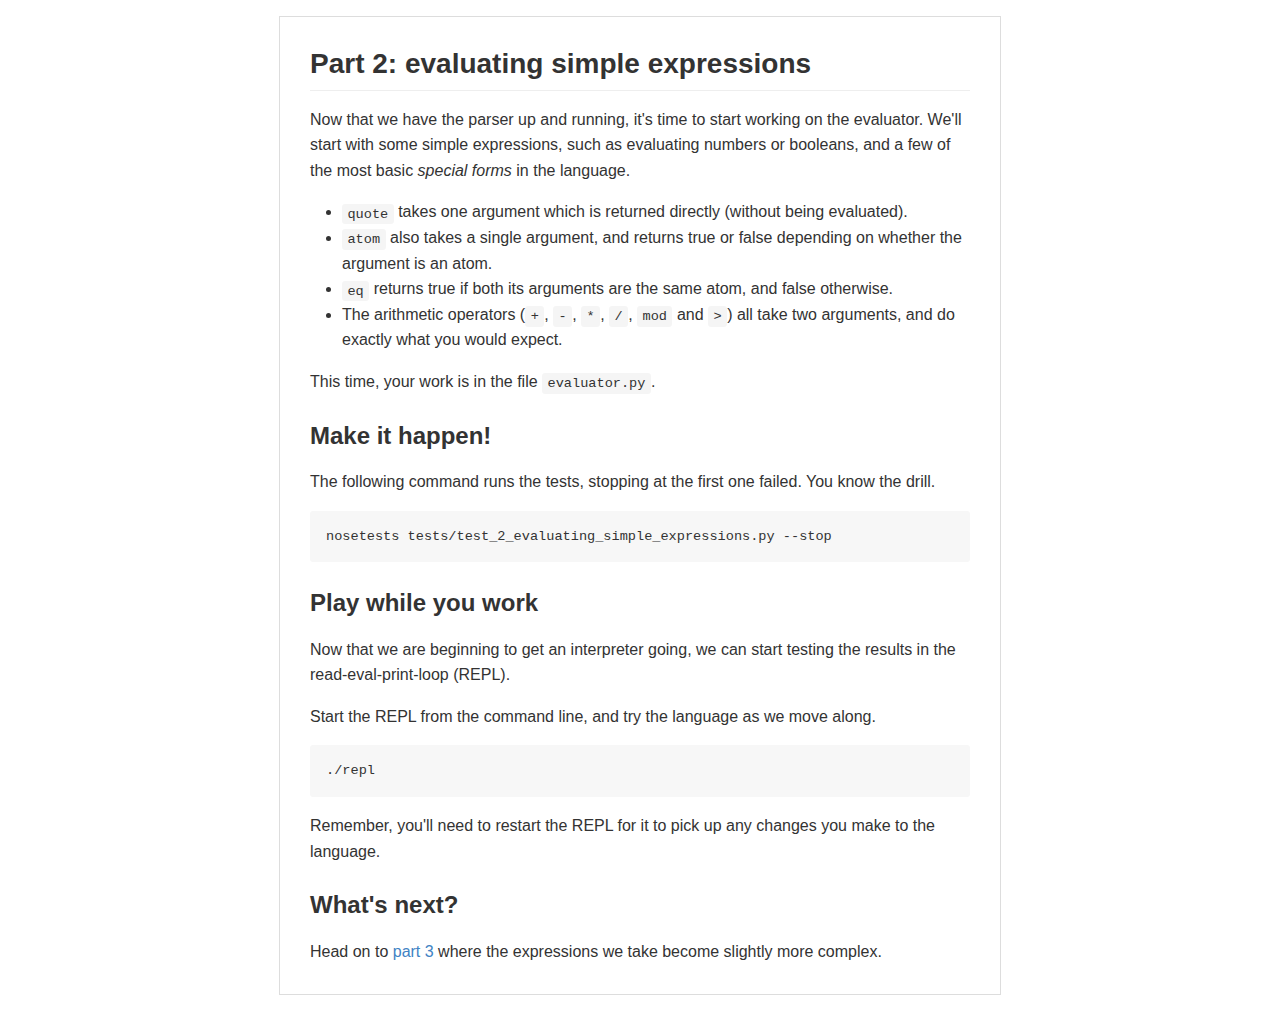
<file: parts/2.html>
<!doctype html>

<html lang="en">
<head>
    <meta charset="utf-8">
    <title>DIY Lisp :: Part 2</title>
    <link rel="stylesheet" href="/css/style.css?v=1.0">
    <meta name="description" content="A hands-on, test-driven guide to implementing a simple programming language">
</head>

<body>
    <article class="markdown-body"><h2>
    <a id="user-content-part-2-evaluating-simple-expressions" class="anchor" href="#part-2-evaluating-simple-expressions" aria-hidden="true"><span class="octicon octicon-link"></span></a>Part 2: evaluating simple expressions</h2>

    <p>Now that we have the parser up and running, it's time to start working on the evaluator. We'll start with some simple expressions, such as evaluating numbers or booleans, and a few of the most basic <em>special forms</em> in the language.</p>

    <ul>
    <li>
    <code>quote</code> takes one argument which is returned directly (without being evaluated).</li>
    <li>
    <code>atom</code> also takes a single argument, and returns true or false depending on whether the argument is an atom.</li>
    <li>
    <code>eq</code> returns true if both its arguments are the same atom, and false otherwise.</li>
    <li>The arithmetic operators (<code>+</code>, <code>-</code>, <code>*</code>, <code>/</code>, <code>mod</code> and <code>&gt;</code>) all take two arguments, and do exactly what you would expect.</li>
    </ul>

    <p>This time, your work is in the file <code>evaluator.py</code>.</p>

    <h3>
    <a id="user-content-make-it-happen" class="anchor" href="#make-it-happen" aria-hidden="true"><span class="octicon octicon-link"></span></a>Make it happen!</h3>

    <p>The following command runs the tests, stopping at the first one failed. You know the drill.</p>

    <div class="highlight highlight-bash"><pre>nosetests tests/test_2_evaluating_simple_expressions.py --stop</pre></div>

    <h3>
    <a id="user-content-play-while-you-work" class="anchor" href="#play-while-you-work" aria-hidden="true"><span class="octicon octicon-link"></span></a>Play while you work</h3>

    <p>Now that we are beginning to get an interpreter going, we can start testing the results in the read-eval-print-loop (REPL).</p>

    <p>Start the REPL from the command line, and try the language as we move along.</p>

    <div class="highlight highlight-bash"><pre>./repl</pre></div>

    <p>Remember, you'll need to restart the REPL for it to pick up any changes you make to the language.</p>

    <h3>
    <a id="user-content-whats-next" class="anchor" href="#whats-next" aria-hidden="true"><span class="octicon octicon-link"></span></a>What's next?</h3>

    <p>Head on to <a href="/parts/3.html">part 3</a> where the expressions we take become slightly more complex.</p>
    </article>
</body>
</html>
</file>
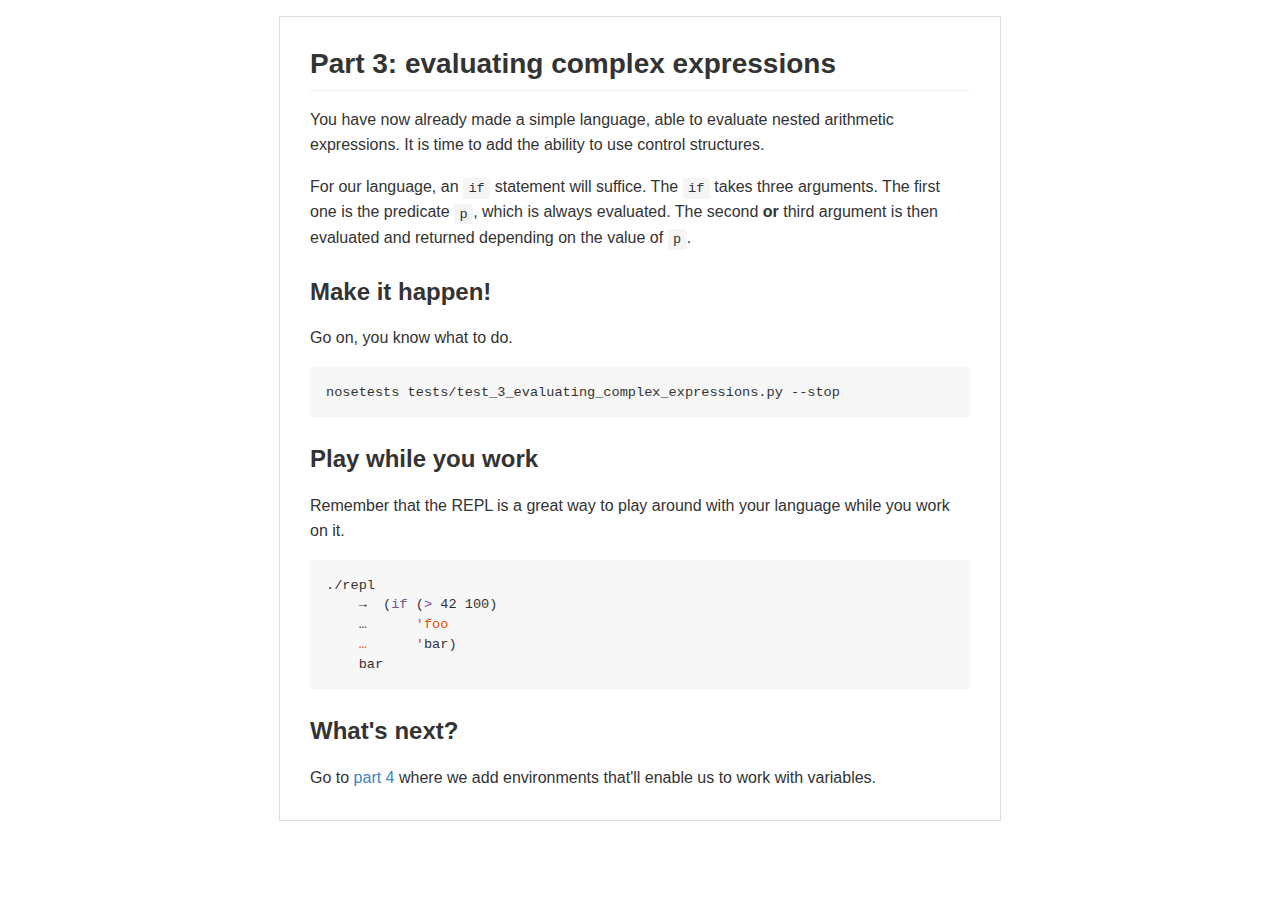
<file: parts/3.html>
<!doctype html>

<html lang="en">
<head>
    <meta charset="utf-8">
    <title>DIY Lisp :: Part 3</title>
    <link rel="stylesheet" href="/css/style.css?v=1.0">
    <meta name="description" content="A hands-on, test-driven guide to implementing a simple programming language">
</head>

<body>
    <article class="markdown-body"><h2>
    <a id="user-content-part-3-evaluating-complex-expressions" class="anchor" href="#part-3-evaluating-complex-expressions" aria-hidden="true"><span class="octicon octicon-link"></span></a>Part 3: evaluating complex expressions</h2>

    <p>You have now already made a simple language, able to evaluate nested arithmetic expressions. It is time to add the ability to use control structures. </p>

    <p>For our language, an <code>if</code> statement will suffice. The <code>if</code> takes three arguments. The first one is the predicate <code>p</code>, which is always evaluated. The second <strong>or</strong> third argument is then evaluated and returned depending on the value of <code>p</code>.</p>

    <h3>
    <a id="user-content-make-it-happen" class="anchor" href="#make-it-happen" aria-hidden="true"><span class="octicon octicon-link"></span></a>Make it happen!</h3>

    <p>Go on, you know what to do.</p>

    <div class="highlight highlight-bash"><pre>nosetests tests/test_3_evaluating_complex_expressions.py --stop</pre></div>

    <h3>
    <a id="user-content-play-while-you-work" class="anchor" href="#play-while-you-work" aria-hidden="true"><span class="octicon octicon-link"></span></a>Play while you work</h3>

    <p>Remember that the REPL is a great way to play around with your language while you work on it.</p>

    <div class="highlight highlight-bash"><pre>./repl
    →  (<span class="pl-k">if</span> (<span class="pl-k">&gt;</span> 42 100)
    …      <span class="pl-s1"><span class="pl-pds">'</span>foo</span>
    <span class="pl-s1">…      <span class="pl-pds">'</span></span>bar)
    bar</pre></div>

    <h3>
    <a id="user-content-whats-next" class="anchor" href="#whats-next" aria-hidden="true"><span class="octicon octicon-link"></span></a>What's next?</h3>

    <p>Go to <a href="/parts/4.html">part 4</a> where we add environments that'll enable us to work with variables.</p>
    </article>
</body>
</html>
</file>
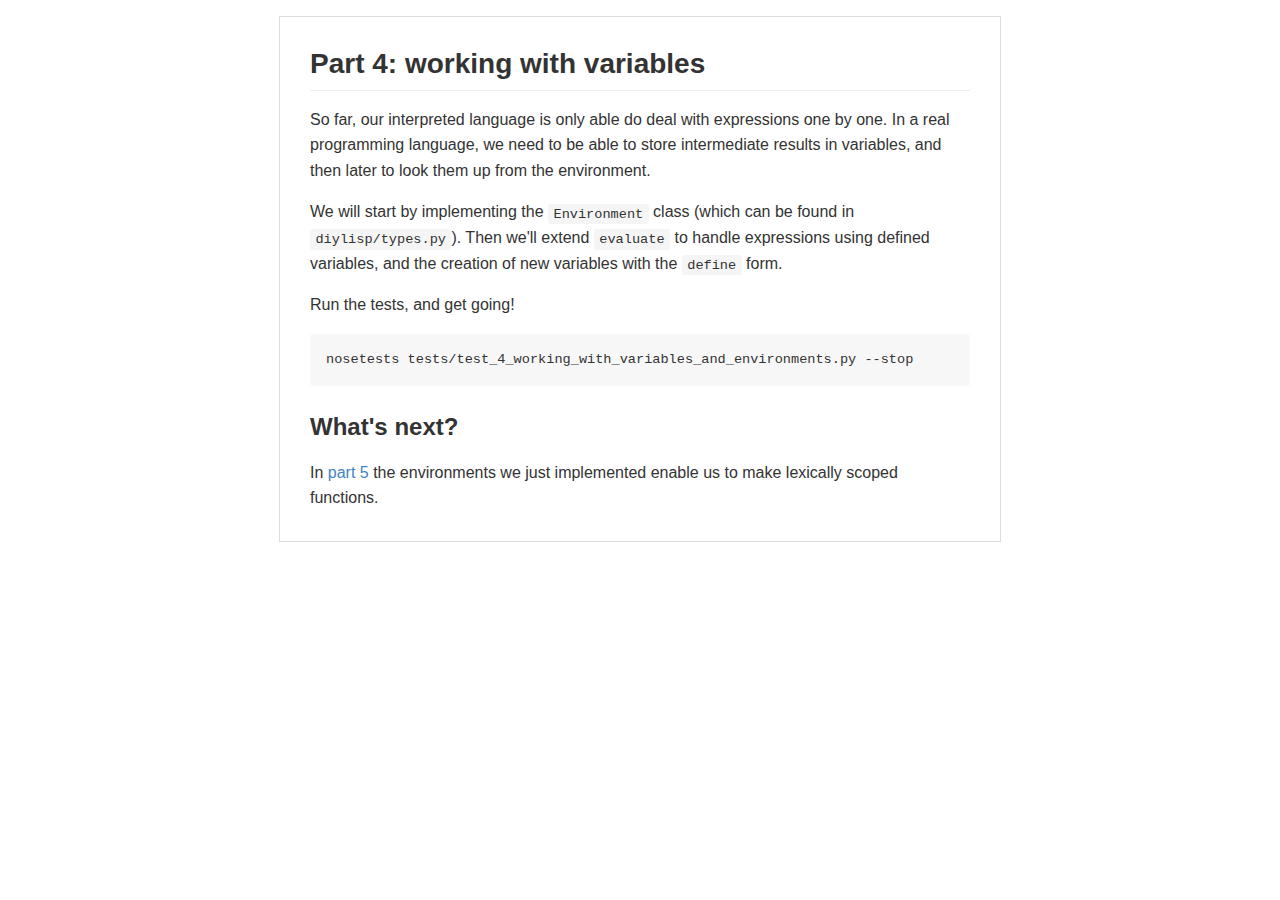
<file: parts/4.html>
<!doctype html>

<html lang="en">
<head>
    <meta charset="utf-8">
    <title>DIY Lisp :: Part 4</title>
    <link rel="stylesheet" href="/css/style.css?v=1.0">
    <meta name="description" content="A hands-on, test-driven guide to implementing a simple programming language">
</head>

<body>
    <article class="markdown-body"><h2>
    <a id="user-content-part-4-working-with-variables" class="anchor" href="#part-4-working-with-variables" aria-hidden="true"><span class="octicon octicon-link"></span></a>Part 4: working with variables</h2>

    <p>So far, our interpreted language is only able do deal with expressions one by one. In a real programming language, we need to be able to store intermediate results in variables, and then later to look them up from the environment.</p>

    <p>We will start by implementing the <code>Environment</code> class (which can be found in <code>diylisp/types.py</code>). Then we'll extend <code>evaluate</code> to handle expressions using defined variables, and the creation of new variables with the <code>define</code> form.</p>

    <p>Run the tests, and get going!</p>

    <div class="highlight highlight-bash"><pre>nosetests tests/test_4_working_with_variables_and_environments.py --stop</pre></div>

    <h3>
    <a id="user-content-whats-next" class="anchor" href="#whats-next" aria-hidden="true"><span class="octicon octicon-link"></span></a>What's next?</h3>

    <p>In <a href="/parts/5.html">part 5</a> the environments we just implemented enable us to make lexically scoped functions.</p>
    </article>
</body>
</html>
</file>
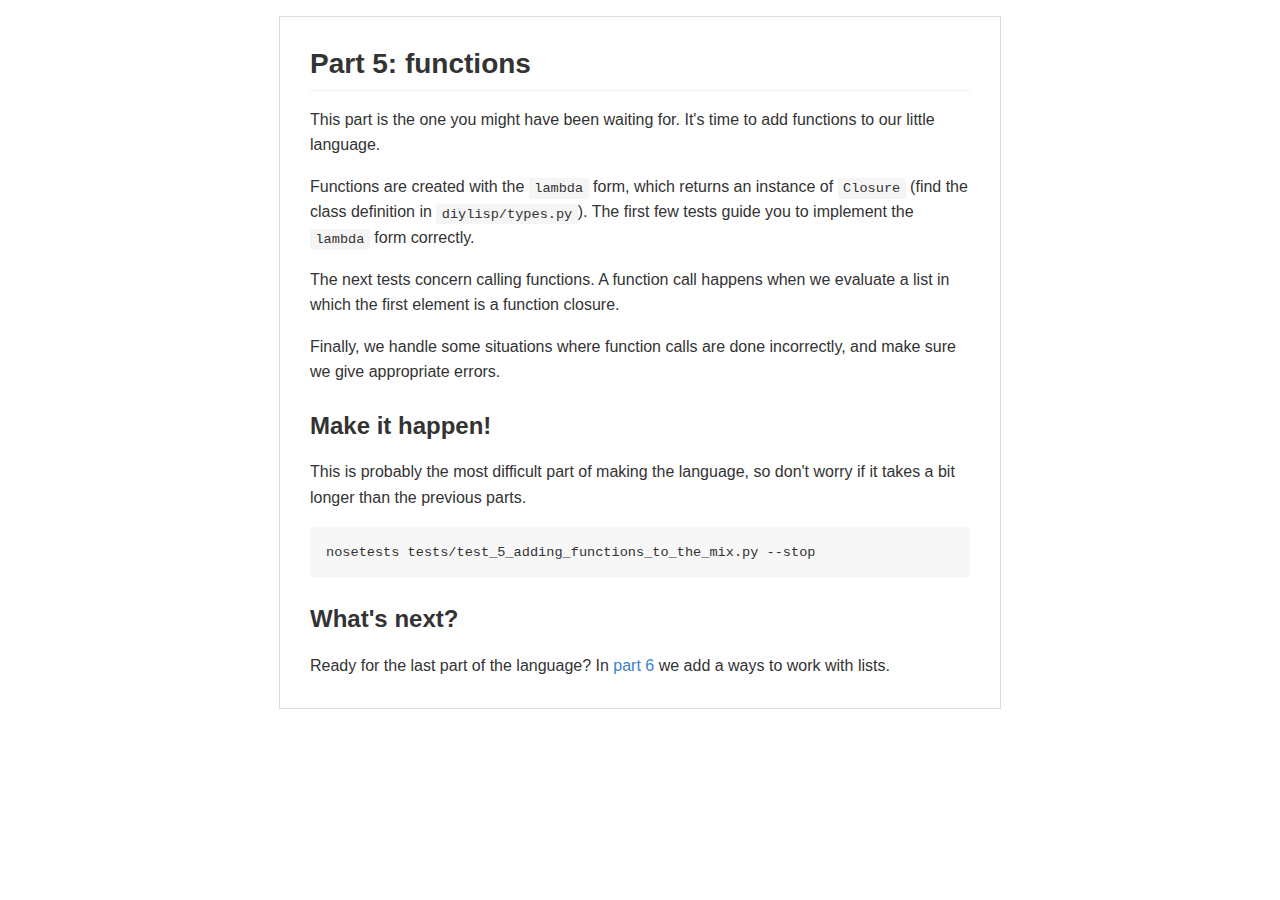
<file: parts/5.html>
<!doctype html>

<html lang="en">
<head>
    <meta charset="utf-8">
    <title>DIY Lisp :: Part 5</title>
    <link rel="stylesheet" href="/css/style.css?v=1.0">
    <meta name="description" content="A hands-on, test-driven guide to implementing a simple programming language">
</head>

<body>
    <article class="markdown-body"><h2>
    <a id="user-content-part-5-functions" class="anchor" href="#part-5-functions" aria-hidden="true"><span class="octicon octicon-link"></span></a>Part 5: functions</h2>

    <p>This part is the one you might have been waiting for. It's time to add functions to our little language.</p>

    <p>Functions are created with the <code>lambda</code> form, which returns an instance of <code>Closure</code> (find the class definition in <code>diylisp/types.py</code>). The first few tests guide you to implement the <code>lambda</code> form correctly. </p>

    <p>The next tests concern calling functions. A function call happens when we evaluate a list in which the first element is a function closure.</p>

    <p>Finally, we handle some situations where function calls are done incorrectly, and make sure we give appropriate errors.</p>

    <h3>
    <a id="user-content-make-it-happen" class="anchor" href="#make-it-happen" aria-hidden="true"><span class="octicon octicon-link"></span></a>Make it happen!</h3>

    <p>This is probably the most difficult part of making the language, so don't worry if it takes a bit longer than the previous parts.</p>

    <div class="highlight highlight-bash"><pre>nosetests tests/test_5_adding_functions_to_the_mix.py --stop</pre></div>

    <h3>
    <a id="user-content-whats-next" class="anchor" href="#whats-next" aria-hidden="true"><span class="octicon octicon-link"></span></a>What's next?</h3>

    <p>Ready for the last part of the language? In <a href="/parts/6.html">part 6</a> we add a ways to work with lists.</p>
    </article>
</body>
</html>
</file>
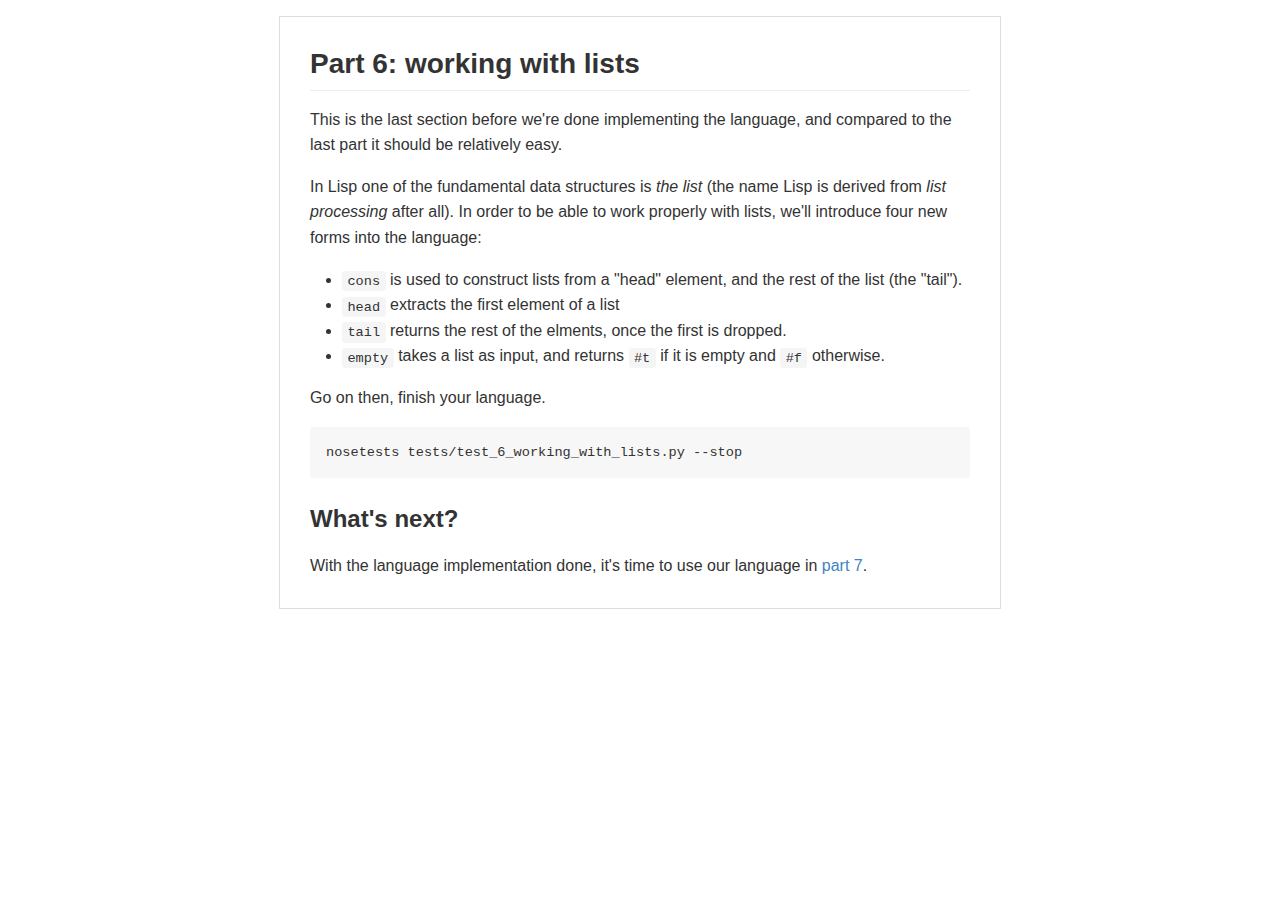
<file: parts/6.html>
<!doctype html>

<html lang="en">
<head>
    <meta charset="utf-8">
    <title>DIY Lisp :: Part 6</title>
    <link rel="stylesheet" href="/css/style.css?v=1.0">
    <meta name="description" content="A hands-on, test-driven guide to implementing a simple programming language">
</head>

<body>
    <article class="markdown-body"><h2>
    <a id="user-content-part-6-working-with-lists" class="anchor" href="#part-6-working-with-lists" aria-hidden="true"><span class="octicon octicon-link"></span></a>Part 6: working with lists</h2>

    <p>This is the last section before we're done implementing the language, and compared to the last part it should be relatively easy.</p>

    <p>In Lisp one of the fundamental data structures is <em>the list</em> (the name Lisp is derived from <em>list processing</em> after all). In order to be able to work properly with lists, we'll introduce four new forms into the language:</p>

    <ul>
    <li>
    <code>cons</code> is used to construct lists from a "head" element, and the rest of the list (the "tail").</li>
    <li>
    <code>head</code> extracts the first element of a list</li>
    <li>
    <code>tail</code> returns the rest of the elments, once the first is dropped.</li>
    <li>
    <code>empty</code> takes a list as input, and returns <code>#t</code> if it is empty and <code>#f</code> otherwise.</li>
    </ul>

    <p>Go on then, finish your language.</p>

    <div class="highlight highlight-bash"><pre>nosetests tests/test_6_working_with_lists.py --stop</pre></div>

    <h3>
    <a id="user-content-whats-next" class="anchor" href="#whats-next" aria-hidden="true"><span class="octicon octicon-link"></span></a>What's next?</h3>

    <p>With the language implementation done, it's time to use our language in <a href="/parts/7.html">part 7</a>.</p>
    </article>
</body>
</html>
</file>
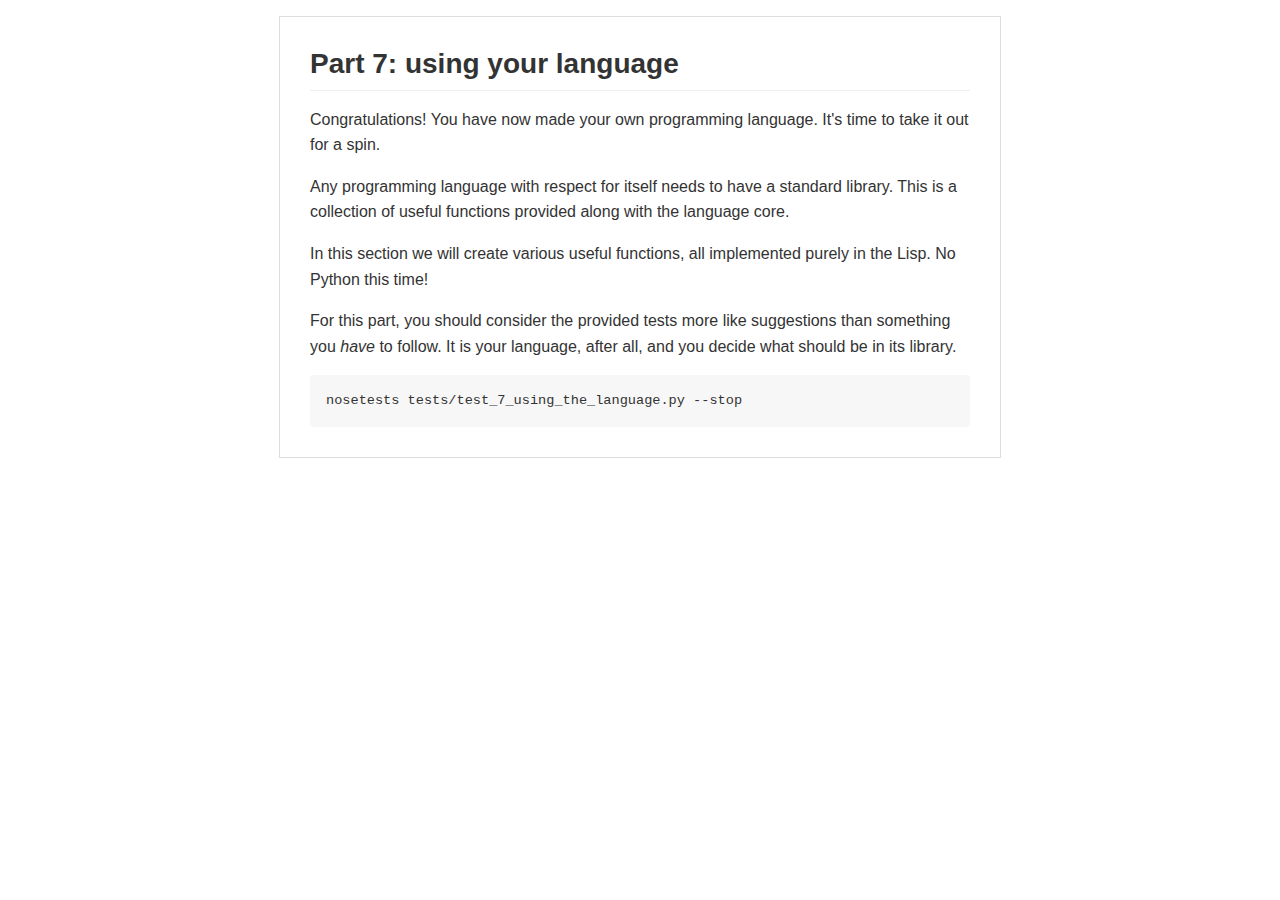
<file: parts/7.html>
<!doctype html>

<html lang="en">
<head>
    <meta charset="utf-8">
    <title>DIY Lisp :: Part 7</title>
    <link rel="stylesheet" href="/css/style.css?v=1.0">
    <meta name="description" content="A hands-on, test-driven guide to implementing a simple programming language">
</head>

<body>
    <article class="markdown-body"><h2>
    <a id="user-content-part-7-using-your-language" class="anchor" href="#part-7-using-your-language" aria-hidden="true"><span class="octicon octicon-link"></span></a>Part 7: using your language</h2>

    <p>Congratulations! You have now made your own programming language. It's time to take it out for a spin.</p>

    <p>Any programming language with respect for itself needs to have a standard library. This is a collection of useful functions provided along with the language core.</p>

    <p>In this section we will create various useful functions, all implemented purely in the Lisp. No Python this time!</p>

    <p>For this part, you should consider the provided tests more like suggestions than something you <em>have</em> to follow. It is your language, after all, and you decide what should be in its library.</p>

    <div class="highlight highlight-bash"><pre>nosetests tests/test_7_using_the_language.py --stop</pre></div>
    </article>
</body>
</html>
</file>
<file: remark-styling.css>
@font-face {
    font-family: 'Droid Serif';
    font-style: normal;
    font-weight: 400;
    src: local('Droid Serif'), local('DroidSerif'), url(font/0AKsP294HTD-nvJgucYTaIbN6UDyHWBl620a-IRfuBk.woff) format('woff');
}

@font-face {
    font-family: 'Yanone Kaffeesatz';
    font-style: normal;
    font-weight: 400;
    src: local('Yanone Kaffeesatz Regular'), local('YanoneKaffeesatz-Regular'), url(font/YDAoLskQQ5MOAgvHUQCcLRTHiN2BPBirwIkMLKUspj4.woff) format('woff');
}

body {
    background: #272822;
    color: #f3f3f3;
    font-family: 'Droid Serif';
    font-size: 20px;
}

h1,
h2 {
    font-family: 'Yanone Kaffeesatz';
    font-weight: 400;
    margin-bottom: 0;
    text-align: center;
}

h1 {
    font-size: 4em;
    margin-bottom: 0;
}

h2 {
    font-size: 2em;
    margin: 0 0 5rem 0;
}

h3 {
    text-align: center;
}

.body {
    margin: 0 auto;
    max-width: 600px;
}

pre {
    margin: 5rem 0 5rem 0;
}

a,
a> code {
    color: rgb(249, 38, 114);
    text-decoration: none;
}
</file>
<file: site/remark-styling.css>
@font-face {
    font-family: 'Droid Serif';
    font-style: normal;
    font-weight: 400;
    src: local('Droid Serif'), local('DroidSerif'), url(font/0AKsP294HTD-nvJgucYTaIbN6UDyHWBl620a-IRfuBk.woff) format('woff');
}

@font-face {
    font-family: 'Yanone Kaffeesatz';
    font-style: normal;
    font-weight: 400;
    src: local('Yanone Kaffeesatz Regular'), local('YanoneKaffeesatz-Regular'), url(font/YDAoLskQQ5MOAgvHUQCcLRTHiN2BPBirwIkMLKUspj4.woff) format('woff');
}

body {
    background: #272822;
    color: #f3f3f3;
    font-family: 'Droid Serif';
    font-size: 20px;
}

h1,
h2 {
    font-family: 'Yanone Kaffeesatz';
    font-weight: 400;
    margin-bottom: 0;
    text-align: center;
}

h1 {
    font-size: 4em;
    margin-bottom: 0;
}

h2 {
    font-size: 2em;
    margin: 0 0 5rem 0;
}

h3 {
    text-align: center;
}

.body {
    margin: 0 auto;
    max-width: 600px;
}

pre {
    margin: 5rem 0 5rem 0;
}

a,
a> code {
    color: rgb(249, 38, 114);
    text-decoration: none;
}
</file>
<file: slides/remark-styling.css>
@font-face {
  font-family: 'Droid Serif';
  font-style: normal;
  font-weight: 400;
  src: local('Droid Serif'), local('DroidSerif'), url(font/0AKsP294HTD-nvJgucYTaIbN6UDyHWBl620a-IRfuBk.woff) format('woff');
}

@font-face {
  font-family: 'Yanone Kaffeesatz';
  font-style: normal;
  font-weight: 400;
  src: local('Yanone Kaffeesatz Regular'), local('YanoneKaffeesatz-Regular'), url(font/YDAoLskQQ5MOAgvHUQCcLRTHiN2BPBirwIkMLKUspj4.woff) format('woff');
}

body {
  font-family: 'Droid Serif';
  font-size: 20px;
}
h1, h2, h3 {
  font-family: 'Yanone Kaffeesatz';
  font-weight: 400;
  margin-bottom: 0;
}
h1 { font-size: 4em; }
h2 { font-size: 2em; }
h3 { font-size: 1.6em; }
.footnote {
  position: absolute;
  bottom: 3em;
}
li p { line-height: 1.25em; }
.red { color: #fa0000; }
.large { font-size: 1.7em; }
.very-large { font-size: 3em; }
.small { font-size: 0.7em; }
.very-small { font-size: 0.4em; }
a, a > code {
  color: rgb(249, 38, 114);
  text-decoration: none;
}
code {
  -moz-border-radius: 4px;
  -web-border-radius: 4px;
  border-radius: 4px;
  padding: 3px;

  background: #676862;
  color: #aaa;
  font-size: 16px;
}
.pull-left {
  float: left;
  width: 47%;
}
.pull-right {
  float: right;
  width: 47%;
}
.pull-right ~ p {
  clear: both;
}
#slideshow .slide .content code {
  font-size: 0.8em;
}
#slideshow .slide .content pre code {
  font-size: 0.9em;
  padding: 15px;
}
.inverse {
  background: #272822;
  color: #777872;

}
.inverse h1, .inverse h2 {
  color: #f3f3f3;
  line-height: 0.8em;
}

.remark-slide-container {
    background: #272822;
}

.remark-slide-scaler {
    box-shadow: none !important;
}

/* Slide-specific styling */
#slide-inverse .footnote {
  bottom: 12px;
  left: 20px;
}
#slide-how .slides {
  font-size: 0.9em;
  position: absolute;
  top:  151px;
  right: 140px;
}
#slide-how .slides h3 {
  margin-top: 0.2em;
}
#slide-how .slides .first, #slide-how .slides .second {
  padding: 1px 20px;
  height: 90px;
  width: 120px;
}
#slide-how .slides .first {
  background: #fff;
  position: absolute;
  top: 20%;
  left: 20%;
  z-index: 1;
}
#slide-how .slides .second {
  position: relative;
  background: #fff;
  z-index: 0;
}

/* Two-column layout */
.left-column {
  color: #777;
  width: 20%;
  height: 92%;
  float: left;
}
.left-column h2:last-of-type, .left-column h3:last-child {
  color: #000;
}
.right-column {
  width: 75%;
  float: right;
  padding-top: 2em;
}


/* custom stuff */

.remark-slide-number {
  display: none;
}

img {
  max-width: 80%;
  max-height: 80%;
}

.leftcol-large {
  width: 55%;
  float: left;
}

.leftcol-medium {
  width: 45%;
  float: left;
}

.leftcol-small {
  width: 35%;
  float: left;
}

.rightcol-large {
  width: 55%;
  float: right;
}

.rightcol-medium {
  width: 45%;
  float: right;
}

.rightcol-small {
  width: 35%;
  float: right;
}

.gray {
  color: #666;
}

.no-bullets ul {
  list-style-type: none;
}
</file>
<file: site/slides/remark-styling.css>
@font-face {
  font-family: 'Droid Serif';
  font-style: normal;
  font-weight: 400;
  src: local('Droid Serif'), local('DroidSerif'), url(font/0AKsP294HTD-nvJgucYTaIbN6UDyHWBl620a-IRfuBk.woff) format('woff');
}

@font-face {
  font-family: 'Yanone Kaffeesatz';
  font-style: normal;
  font-weight: 400;
  src: local('Yanone Kaffeesatz Regular'), local('YanoneKaffeesatz-Regular'), url(font/YDAoLskQQ5MOAgvHUQCcLRTHiN2BPBirwIkMLKUspj4.woff) format('woff');
}

body {
  font-family: 'Droid Serif';
  font-size: 20px;
}
h1, h2, h3 {
  font-family: 'Yanone Kaffeesatz';
  font-weight: 400;
  margin-bottom: 0;
}
h1 { font-size: 4em; }
h2 { font-size: 2em; }
h3 { font-size: 1.6em; }
.footnote {
  position: absolute;
  bottom: 3em;
}
li p { line-height: 1.25em; }
.red { color: #fa0000; }
.large { font-size: 1.7em; }
.very-large { font-size: 3em; }
.small { font-size: 0.7em; }
.very-small { font-size: 0.4em; }
a, a > code {
  color: rgb(249, 38, 114);
  /* color: #ff91e9; */
  text-decoration: none;
}
code {
  -moz-border-radius: 4px;
  -web-border-radius: 4px;
  border-radius: 4px;
  padding: 3px;

  background: #676862;
  color: #aaa;
  font-size: 16px;
}
.pull-left {
  float: left;
  width: 47%;
}
.pull-right {
  float: right;
  width: 47%;
}
.pull-right ~ p {
  clear: both;
}
#slideshow .slide .content code {
  font-size: 0.8em;
}
#slideshow .slide .content pre code {
  font-size: 0.9em;
  padding: 15px;
}
.inverse {
  background: #272822;
  color: #93948c;
  /* color: #777872; */
}
.inverse h1, .inverse h2 {
  color: #f3f3f3;
  line-height: 0.8em;
}

.remark-slide-container {
    background: #272822;
}

.remark-slide-scaler {
    box-shadow: none !important;
}

/* Slide-specific styling */
#slide-inverse .footnote {
  bottom: 12px;
  left: 20px;
}
#slide-how .slides {
  font-size: 0.9em;
  position: absolute;
  top:  151px;
  right: 140px;
}
#slide-how .slides h3 {
  margin-top: 0.2em;
}
#slide-how .slides .first, #slide-how .slides .second {
  padding: 1px 20px;
  height: 90px;
  width: 120px;
}
#slide-how .slides .first {
  background: #fff;
  position: absolute;
  top: 20%;
  left: 20%;
  z-index: 1;
}
#slide-how .slides .second {
  position: relative;
  background: #fff;
  z-index: 0;
}

/* Two-column layout */
.left-column {
  color: #777;
  width: 20%;
  height: 92%;
  float: left;
}
.left-column h2:last-of-type, .left-column h3:last-child {
  color: #000;
}
.right-column {
  width: 75%;
  float: right;
  padding-top: 2em;
}


/* custom stuff */

.remark-slide-number {
  display: none;
}

img {
  max-width: 80%;
  max-height: 80%;
}

.leftcol-large {
  width: 55%;
  float: left;
}

.leftcol-medium {
  width: 45%;
  float: left;
}

.leftcol-small {
  width: 35%;
  float: left;
}

.rightcol-large {
  width: 55%;
  float: right;
}

.rightcol-medium {
  width: 45%;
  float: right;
}

.rightcol-small {
  width: 35%;
  float: right;
}

.gray {
  color: #666;
}

.no-bullets ul {
  list-style-type: none;
}
</file>
<file: slides/contrast/remark-styling-contrast.css>
@font-face {
  font-family: 'Droid Serif';
  font-style: normal;
  font-weight: 400;
  src: local('Droid Serif'), local('DroidSerif'), url(font/0AKsP294HTD-nvJgucYTaIbN6UDyHWBl620a-IRfuBk.woff) format('woff');
}

@font-face {
  font-family: 'Yanone Kaffeesatz';
  font-style: normal;
  font-weight: 400;
  src: local('Yanone Kaffeesatz Regular'), local('YanoneKaffeesatz-Regular'), url(font/YDAoLskQQ5MOAgvHUQCcLRTHiN2BPBirwIkMLKUspj4.woff) format('woff');
}

body {
    background: #f3efe9 !important;
  font-family: 'Droid Serif';
  font-size: 20px;
}
h1, h2, h3 {
  font-family: 'Yanone Kaffeesatz';
  font-weight: 400;
  margin-bottom: 0;
}
h1 { font-size: 4em; }
h2 { font-size: 2em; }
h3 { font-size: 1.6em; }
.footnote {
  position: absolute;
  bottom: 3em;
}
li p { line-height: 1.25em; }
.red { color: red; }
.large { font-size: 1.7em; }
.very-large { font-size: 3em; }
a, a > code {
  color: black;
  text-decoration: none;
}
code {
  -moz-border-radius: 4px;
  -web-border-radius: 4px;
  border-radius: 4px;
  padding: 3px;

  background: transparent !important;
  color: black !important;
  font-size: 16px;
}

.small-line-height code {
  line-height: .70;
}
code .title,
code .keyword {
    color: black !important;
}
code .comment {
    color: black !important;
}
code .prompt,
code .string,
code .built_in,
code .number {
    color: black !important;
}
.pull-left {
  float: left;
  width: 47%;
}
.pull-right {
  float: right;
  width: 47%;
}
.pull-right ~ p {
  clear: both;
}
#slideshow .slide .content code {
  font-size: 0.8em;
}
#slideshow .slide .content pre code {
  font-size: 0.9em;
  padding: 15px;
}
.inverse {
  background: white;
  color: black;
}
.inverse h1, .inverse h2 {
  color: black;
  line-height: 0.8em;
}

/* Slide-specific styling */
#slide-inverse .footnote {
  bottom: 12px;
  left: 20px;
}
#slide-how .slides {
  font-size: 0.9em;
  position: absolute;
  top:  151px;
  right: 140px;
}
#slide-how .slides h3 {
  margin-top: 0.2em;
}
#slide-how .slides .first, #slide-how .slides .second {
  padding: 1px 20px;
  height: 90px;
  width: 120px;
  -moz-box-shadow: 0 0 10px #777;
  -webkit-box-shadow: 0 0 10px #777;
  box-shadow: 0 0 10px #777;
}
#slide-how .slides .first {
  background: #fff;
  position: absolute;
  top: 20%;
  left: 20%;
  z-index: 1;
}
#slide-how .slides .second {
  position: relative;
  background: #fff;
  z-index: 0;
}

/* Two-column layout */
.left-column {
  color: black;
  width: 20%;
  height: 92%;
  float: left;
}
.left-column h2:last-of-type, .left-column h3:last-child {
  color: black;
}
.right-column {
  width: 75%;
  float: right;
  padding-top: 2em;
}


/* custom stuff */

.remark-slide-number {
  display: none;
}

img {
  max-width: 80%;
  max-height: 80%;
}

.leftcol-large {
  width: 55%;
  float: left;
}

.leftcol-medium {
  width: 45%;
  float: left;
}

.leftcol-small {
  width: 35%;
  float: left;
}

.rightcol-large {
  width: 55%;
  float: right;
}

.rightcol-medium {
  width: 45%;
  float: right;
}

.rightcol-small {
  width: 35%;
  float: right;
}

.gray {
  color: black;
}

.no-bullets ul {
  list-style-type: none;
}

.remark-slide-scaler {
    box-shadow: none !important;
}
</file>
<file: site/slides/contrast/remark-styling-contrast.css>
@font-face {
  font-family: 'Droid Serif';
  font-style: normal;
  font-weight: 400;
  src: local('Droid Serif'), local('DroidSerif'), url(font/0AKsP294HTD-nvJgucYTaIbN6UDyHWBl620a-IRfuBk.woff) format('woff');
}

@font-face {
  font-family: 'Yanone Kaffeesatz';
  font-style: normal;
  font-weight: 400;
  src: local('Yanone Kaffeesatz Regular'), local('YanoneKaffeesatz-Regular'), url(font/YDAoLskQQ5MOAgvHUQCcLRTHiN2BPBirwIkMLKUspj4.woff) format('woff');
}

body {
    background: #f3efe9 !important;
  font-family: 'Droid Serif';
  font-size: 20px;
}
h1, h2, h3 {
  font-family: 'Yanone Kaffeesatz';
  font-weight: 400;
  margin-bottom: 0;
}
h1 { font-size: 4em; }
h2 { font-size: 2em; }
h3 { font-size: 1.6em; }
.footnote {
  position: absolute;
  bottom: 3em;
}
li p { line-height: 1.25em; }
.red { color: red; }
.large { font-size: 1.7em; }
.very-large { font-size: 3em; }
a, a > code {
  color: #0047c4;
  font-weight: bold;
  text-decoration: none;
}
code {
  -moz-border-radius: 4px;
  -web-border-radius: 4px;
  border-radius: 4px;
  padding: 3px;

  background: transparent !important;
  color: black !important;
  font-size: 16px;
}

.small-line-height code {
  line-height: .70;
}
code .title,
code .keyword {
    color: black !important;
}
code .comment {
    color: black !important;
}
code .prompt,
code .string,
code .built_in,
code .number {
    color: black !important;
}
.pull-left {
  float: left;
  width: 47%;
}
.pull-right {
  float: right;
  width: 47%;
}
.pull-right ~ p {
  clear: both;
}
#slideshow .slide .content code {
  font-size: 0.8em;
}
#slideshow .slide .content pre code {
  font-size: 0.9em;
  padding: 15px;
}
.inverse {
  background: white;
  color: #333;
}
.inverse h1, .inverse h2 {
  color: #333;
  line-height: 0.8em;
}

/* Slide-specific styling */
#slide-inverse .footnote {
  bottom: 12px;
  left: 20px;
}
#slide-how .slides {
  font-size: 0.9em;
  position: absolute;
  top:  151px;
  right: 140px;
}
#slide-how .slides h3 {
  margin-top: 0.2em;
}
#slide-how .slides .first, #slide-how .slides .second {
  padding: 1px 20px;
  height: 90px;
  width: 120px;
  -moz-box-shadow: 0 0 10px #777;
  -webkit-box-shadow: 0 0 10px #777;
  box-shadow: 0 0 10px #777;
}
#slide-how .slides .first {
  background: #fff;
  position: absolute;
  top: 20%;
  left: 20%;
  z-index: 1;
}
#slide-how .slides .second {
  position: relative;
  background: #fff;
  z-index: 0;
}

/* Two-column layout */
.left-column {
  color: black;
  width: 20%;
  height: 92%;
  float: left;
}
.left-column h2:last-of-type, .left-column h3:last-child {
  color: black;
}
.right-column {
  width: 75%;
  float: right;
  padding-top: 2em;
}


/* custom stuff */

.remark-slide-number {
  display: none;
}

img {
  max-width: 80%;
  max-height: 80%;
}

.leftcol-large {
  width: 55%;
  float: left;
}

.leftcol-medium {
  width: 45%;
  float: left;
}

.leftcol-small {
  width: 35%;
  float: left;
}

.rightcol-large {
  width: 55%;
  float: right;
}

.rightcol-medium {
  width: 45%;
  float: right;
}

.rightcol-small {
  width: 35%;
  float: right;
}

.gray {
  color: #555;
}

.no-bullets ul {
  list-style-type: none;
}

.remark-slide-scaler {
    box-shadow: none !important;
}
</file>
<file: css/style.css>
body {
  width: 45em;
  border: 1px solid #ddd;
  outline: 1300px solid #fff;
  margin: 16px auto;
}

body .markdown-body
{
  padding: 30px;
}

@font-face {
  font-family: octicons-anchor;
  src: url([data-uri]) format('woff');
}

.markdown-body {
  -ms-text-size-adjust: 100%;
  -webkit-text-size-adjust: 100%;
  color: #333;
  overflow: hidden;
  font-family: "Helvetica Neue", Helvetica, "Segoe UI", Arial, freesans, sans-serif;
  font-size: 16px;
  line-height: 1.6;
  word-wrap: break-word;
}

.markdown-body a {
  background: transparent;
}

.markdown-body a:active,
.markdown-body a:hover {
  outline: 0;
}

.markdown-body strong {
  font-weight: bold;
}

.markdown-body h1 {
  font-size: 2em;
  margin: 0.67em 0;
}

.markdown-body img {
  border: 0;
}

.markdown-body hr {
  -moz-box-sizing: content-box;
  box-sizing: content-box;
  height: 0;
}

.markdown-body pre {
  overflow: auto;
}

.markdown-body code,
.markdown-body kbd,
.markdown-body pre {
  font-family: monospace, monospace;
  font-size: 1em;
}

.markdown-body input {
  color: inherit;
  font: inherit;
  margin: 0;
}

.markdown-body html input[disabled] {
  cursor: default;
}

.markdown-body input {
  line-height: normal;
}

.markdown-body input[type="checkbox"] {
  -moz-box-sizing: border-box;
  box-sizing: border-box;
  padding: 0;
}

.markdown-body table {
  border-collapse: collapse;
  border-spacing: 0;
}

.markdown-body td,
.markdown-body th {
  padding: 0;
}

.markdown-body * {
  -moz-box-sizing: border-box;
  box-sizing: border-box;
}

.markdown-body input {
  font: 13px/1.4 Helvetica, arial, freesans, clean, sans-serif, "Segoe UI Emoji", "Segoe UI Symbol";
}

.markdown-body a {
  color: #4183c4;
  text-decoration: none;
}

.markdown-body a:hover,
.markdown-body a:focus,
.markdown-body a:active {
  text-decoration: underline;
}

.markdown-body hr {
  height: 0;
  margin: 15px 0;
  overflow: hidden;
  background: transparent;
  border: 0;
  border-bottom: 1px solid #ddd;
}

.markdown-body hr:before {
  display: table;
  content: "";
}

.markdown-body hr:after {
  display: table;
  clear: both;
  content: "";
}

.markdown-body h1,
.markdown-body h2,
.markdown-body h3,
.markdown-body h4,
.markdown-body h5,
.markdown-body h6 {
  margin-top: 15px;
  margin-bottom: 15px;
  line-height: 1.1;
}

.markdown-body h1 {
  font-size: 30px;
}

.markdown-body h2 {
  font-size: 21px;
}

.markdown-body h3 {
  font-size: 16px;
}

.markdown-body h4 {
  font-size: 14px;
}

.markdown-body h5 {
  font-size: 12px;
}

.markdown-body h6 {
  font-size: 11px;
}

.markdown-body blockquote {
  margin: 0;
}

.markdown-body ul,
.markdown-body ol {
  padding: 0;
  margin-top: 0;
  margin-bottom: 0;
}

.markdown-body ol ol,
.markdown-body ul ol {
  list-style-type: lower-roman;
}

.markdown-body ul ul ol,
.markdown-body ul ol ol,
.markdown-body ol ul ol,
.markdown-body ol ol ol {
  list-style-type: lower-alpha;
}

.markdown-body dd {
  margin-left: 0;
}

.markdown-body code {
  font: 12px Consolas, "Liberation Mono", Menlo, Courier, monospace;
}

.markdown-body pre {
  margin-top: 0;
  margin-bottom: 0;
  font: 12px Consolas, "Liberation Mono", Menlo, Courier, monospace;
}

.markdown-body .octicon {
  font: normal normal 16px octicons-anchor;
  line-height: 1;
  display: inline-block;
  text-decoration: none;
  -webkit-font-smoothing: antialiased;
  -moz-osx-font-smoothing: grayscale;
  -webkit-user-select: none;
  -moz-user-select: none;
  -ms-user-select: none;
  user-select: none;
}

.markdown-body .octicon-link:before {
  content: '\f05c';
}

.markdown-body>*:first-child {
  margin-top: 0 !important;
}

.markdown-body>*:last-child {
  margin-bottom: 0 !important;
}

.markdown-body .anchor {
  position: absolute;
  top: 0;
  bottom: 0;
  left: 0;
  display: block;
  padding-right: 6px;
  padding-left: 30px;
  margin-left: -30px;
}

.markdown-body .anchor:focus {
  outline: none;
}

.markdown-body h1,
.markdown-body h2,
.markdown-body h3,
.markdown-body h4,
.markdown-body h5,
.markdown-body h6 {
  position: relative;
  margin-top: 1em;
  margin-bottom: 16px;
  font-weight: bold;
  line-height: 1.4;
}

.markdown-body h1 .octicon-link,
.markdown-body h2 .octicon-link,
.markdown-body h3 .octicon-link,
.markdown-body h4 .octicon-link,
.markdown-body h5 .octicon-link,
.markdown-body h6 .octicon-link {
  display: none;
  color: #000;
  vertical-align: middle;
}

.markdown-body h1:hover .anchor,
.markdown-body h2:hover .anchor,
.markdown-body h3:hover .anchor,
.markdown-body h4:hover .anchor,
.markdown-body h5:hover .anchor,
.markdown-body h6:hover .anchor {
  padding-left: 8px;
  margin-left: -30px;
  line-height: 1;
  text-decoration: none;
}

.markdown-body h1:hover .anchor .octicon-link,
.markdown-body h2:hover .anchor .octicon-link,
.markdown-body h3:hover .anchor .octicon-link,
.markdown-body h4:hover .anchor .octicon-link,
.markdown-body h5:hover .anchor .octicon-link,
.markdown-body h6:hover .anchor .octicon-link {
  display: inline-block;
}

.markdown-body h1 {
  padding-bottom: 0.3em;
  font-size: 2.25em;
  line-height: 1.2;
  border-bottom: 1px solid #eee;
}

.markdown-body h2 {
  padding-bottom: 0.3em;
  font-size: 1.75em;
  line-height: 1.225;
  border-bottom: 1px solid #eee;
}

.markdown-body h3 {
  font-size: 1.5em;
  line-height: 1.43;
}

.markdown-body h4 {
  font-size: 1.25em;
}

.markdown-body h5 {
  font-size: 1em;
}

.markdown-body h6 {
  font-size: 1em;
  color: #777;
}

.markdown-body p,
.markdown-body blockquote,
.markdown-body ul,
.markdown-body ol,
.markdown-body dl,
.markdown-body table,
.markdown-body pre {
  margin-top: 0;
  margin-bottom: 16px;
}

.markdown-body hr {
  height: 4px;
  padding: 0;
  margin: 16px 0;
  background-color: #e7e7e7;
  border: 0 none;
}

.markdown-body ul,
.markdown-body ol {
  padding-left: 2em;
}

.markdown-body ul ul,
.markdown-body ul ol,
.markdown-body ol ol,
.markdown-body ol ul {
  margin-top: 0;
  margin-bottom: 0;
}

.markdown-body li>p {
  margin-top: 16px;
}

.markdown-body dl {
  padding: 0;
}

.markdown-body dl dt {
  padding: 0;
  margin-top: 16px;
  font-size: 1em;
  font-style: italic;
  font-weight: bold;
}

.markdown-body dl dd {
  padding: 0 16px;
  margin-bottom: 16px;
}

.markdown-body blockquote {
  padding: 0 15px;
  color: #777;
  border-left: 4px solid #ddd;
}

.markdown-body blockquote>:first-child {
  margin-top: 0;
}

.markdown-body blockquote>:last-child {
  margin-bottom: 0;
}

.markdown-body table {
  display: block;
  width: 100%;
  overflow: auto;
  word-break: normal;
  word-break: keep-all;
}

.markdown-body table th {
  font-weight: bold;
}

.markdown-body table th,
.markdown-body table td {
  padding: 6px 13px;
  border: 1px solid #ddd;
}

.markdown-body table tr {
  background-color: #fff;
  border-top: 1px solid #ccc;
}

.markdown-body table tr:nth-child(2n) {
  background-color: #f8f8f8;
}

.markdown-body img {
  max-width: 100%;
  -moz-box-sizing: border-box;
  box-sizing: border-box;
}

.markdown-body code {
  padding: 0;
  padding-top: 0.2em;
  padding-bottom: 0.2em;
  margin: 0;
  font-size: 85%;
  background-color: rgba(0,0,0,0.04);
  border-radius: 3px;
}

.markdown-body code:before,
.markdown-body code:after {
  letter-spacing: -0.2em;
  content: "\00a0";
}

.markdown-body pre>code {
  padding: 0;
  margin: 0;
  font-size: 100%;
  word-break: normal;
  white-space: pre;
  background: transparent;
  border: 0;
}

.markdown-body .highlight {
  margin-bottom: 16px;
}

.markdown-body .highlight pre,
.markdown-body pre {
  padding: 16px;
  overflow: auto;
  font-size: 85%;
  line-height: 1.45;
  background-color: #f7f7f7;
  border-radius: 3px;
}

.markdown-body .highlight pre {
  margin-bottom: 0;
  word-break: normal;
}

.markdown-body pre {
  word-wrap: normal;
}

.markdown-body pre code {
  display: inline;
  max-width: initial;
  padding: 0;
  margin: 0;
  overflow: initial;
  line-height: inherit;
  word-wrap: normal;
  background-color: transparent;
  border: 0;
}

.markdown-body pre code:before,
.markdown-body pre code:after {
  content: normal;
}

.markdown-body .highlight {
  background: #fff;
}

.markdown-body .highlight .h {
  color: #333;
  font-style: normal;
  font-weight: normal;
}

.markdown-body .highlight .mf,
.markdown-body .highlight .mh,
.markdown-body .highlight .mi,
.markdown-body .highlight .mo,
.markdown-body .highlight .il,
.markdown-body .highlight .m {
  color: #945277;
}

.markdown-body .highlight .s,
.markdown-body .highlight .sb,
.markdown-body .highlight .sc,
.markdown-body .highlight .sd,
.markdown-body .highlight .s2,
.markdown-body .highlight .se,
.markdown-body .highlight .sh,
.markdown-body .highlight .si,
.markdown-body .highlight .sx,
.markdown-body .highlight .s1 {
  color: #df5000;
}

.markdown-body .highlight .kc,
.markdown-body .highlight .kd,
.markdown-body .highlight .kn,
.markdown-body .highlight .kp,
.markdown-body .highlight .kr,
.markdown-body .highlight .kt,
.markdown-body .highlight .k,
.markdown-body .highlight .o {
  font-weight: bold;
}

.markdown-body .highlight .kt {
  color: #458;
}

.markdown-body .highlight .c,
.markdown-body .highlight .cm,
.markdown-body .highlight .c1 {
  color: #998;
  font-style: italic;
}

.markdown-body .highlight .cp,
.markdown-body .highlight .cs,
.markdown-body .highlight .cp .h {
  color: #999;
  font-weight: bold;
}

.markdown-body .highlight .cs {
  font-style: italic;
}

.markdown-body .highlight .n {
  color: #333;
}

.markdown-body .highlight .na,
.markdown-body .highlight .nv,
.markdown-body .highlight .vc,
.markdown-body .highlight .vg,
.markdown-body .highlight .vi {
  color: #008080;
}

.markdown-body .highlight .nb {
  color: #0086B3;
}

.markdown-body .highlight .nc {
  color: #458;
  font-weight: bold;
}

.markdown-body .highlight .no {
  color: #094e99;
}

.markdown-body .highlight .ni {
  color: #800080;
}

.markdown-body .highlight .ne {
  color: #990000;
  font-weight: bold;
}

.markdown-body .highlight .nf {
  color: #945277;
  font-weight: bold;
}

.markdown-body .highlight .nn {
  color: #555;
}

.markdown-body .highlight .nt {
  color: #000080;
}

.markdown-body .highlight .err {
  color: #a61717;
  background-color: #e3d2d2;
}

.markdown-body .highlight .gd {
  color: #000;
  background-color: #fdd;
}

.markdown-body .highlight .gd .x {
  color: #000;
  background-color: #faa;
}

.markdown-body .highlight .ge {
  font-style: italic;
}

.markdown-body .highlight .gr {
  color: #aa0000;
}

.markdown-body .highlight .gh {
  color: #999;
}

.markdown-body .highlight .gi {
  color: #000;
  background-color: #dfd;
}

.markdown-body .highlight .gi .x {
  color: #000;
  background-color: #afa;
}

.markdown-body .highlight .go {
  color: #888;
}

.markdown-body .highlight .gp {
  color: #555;
}

.markdown-body .highlight .gs {
  font-weight: bold;
}

.markdown-body .highlight .gu {
  color: #800080;
  font-weight: bold;
}

.markdown-body .highlight .gt {
  color: #aa0000;
}

.markdown-body .highlight .ow {
  font-weight: bold;
}

.markdown-body .highlight .w {
  color: #bbb;
}

.markdown-body .highlight .sr {
  color: #017936;
}

.markdown-body .highlight .ss {
  color: #8b467f;
}

.markdown-body .highlight .bp {
  color: #999;
}

.markdown-body .highlight .gc {
  color: #999;
  background-color: #EAF2F5;
}

.markdown-body kbd {
  background-color: #e7e7e7;
  background-image: -webkit-linear-gradient(#fefefe, #e7e7e7);
  background-image: linear-gradient(#fefefe, #e7e7e7);
  background-repeat: repeat-x;
  display: inline-block;
  padding: 3px 5px;
  font: 11px Consolas, "Liberation Mono", Menlo, Courier, monospace;
  line-height: 10px;
  color: #000;
  border: 1px solid #cfcfcf;
  border-radius: 2px;
}

.markdown-body .highlight .pl-coc,
.markdown-body .highlight .pl-entm,
.markdown-body .highlight .pl-eoa,
.markdown-body .highlight .pl-mai .pl-sf,
.markdown-body .highlight .pl-pdv,
.markdown-body .highlight .pl-sc,
.markdown-body .highlight .pl-sr,
.markdown-body .highlight .pl-v,
.markdown-body .highlight .pl-vpf {
  color: #0086b3;
}

.markdown-body .highlight .pl-eoac,
.markdown-body .highlight .pl-mdht,
.markdown-body .highlight .pl-mi1,
.markdown-body .highlight .pl-mri,
.markdown-body .highlight .pl-va,
.markdown-body .highlight .pl-vpu {
  color: #008080;
}

.markdown-body .highlight .pl-c,
.markdown-body .highlight .pl-pdc {
  color: #b4b7b4;
  font-style: italic;
}

.markdown-body .highlight .pl-k,
.markdown-body .highlight .pl-ko,
.markdown-body .highlight .pl-kolp,
.markdown-body .highlight .pl-mc,
.markdown-body .highlight .pl-mr,
.markdown-body .highlight .pl-ms,
.markdown-body .highlight .pl-s,
.markdown-body .highlight .pl-sok,
.markdown-body .highlight .pl-st {
  color: #6e5494;
}

.markdown-body .highlight .pl-ef,
.markdown-body .highlight .pl-enf,
.markdown-body .highlight .pl-enm,
.markdown-body .highlight .pl-entc,
.markdown-body .highlight .pl-eoi,
.markdown-body .highlight .pl-sf,
.markdown-body .highlight .pl-smc {
  color: #d12089;
}

.markdown-body .highlight .pl-ens,
.markdown-body .highlight .pl-eoai,
.markdown-body .highlight .pl-kos,
.markdown-body .highlight .pl-mh .pl-pdh,
.markdown-body .highlight .pl-mp,
.markdown-body .highlight .pl-pde,
.markdown-body .highlight .pl-stp {
  color: #458;
}

.markdown-body .highlight .pl-enti {
  color: #d12089;
  font-weight: bold;
}

.markdown-body .highlight .pl-cce,
.markdown-body .highlight .pl-enc,
.markdown-body .highlight .pl-kou,
.markdown-body .highlight .pl-mq {
  color: #f93;
}

.markdown-body .highlight .pl-mp1 .pl-sf {
  color: #458;
  font-weight: bold;
}

.markdown-body .highlight .pl-cos,
.markdown-body .highlight .pl-ent,
.markdown-body .highlight .pl-md,
.markdown-body .highlight .pl-mdhf,
.markdown-body .highlight .pl-ml,
.markdown-body .highlight .pl-pdc1,
.markdown-body .highlight .pl-pds,
.markdown-body .highlight .pl-s1,
.markdown-body .highlight .pl-scp,
.markdown-body .highlight .pl-sol {
  color: #df5000;
}

.markdown-body .highlight .pl-c1,
.markdown-body .highlight .pl-cn,
.markdown-body .highlight .pl-pse,
.markdown-body .highlight .pl-pse .pl-s2,
.markdown-body .highlight .pl-vi {
  color: #a31515;
}

.markdown-body .highlight .pl-mb,
.markdown-body .highlight .pl-pdb {
  color: #df5000;
  font-weight: bold;
}

.markdown-body .highlight .pl-mi,
.markdown-body .highlight .pl-pdi {
  color: #6e5494;
  font-style: italic;
}

.markdown-body .highlight .pl-ms1 {
  background-color: #f5f5f5;
}

.markdown-body .highlight .pl-mdh,
.markdown-body .highlight .pl-mdi {
  font-weight: bold;
}

.markdown-body .highlight .pl-mdr {
  color: #0086b3;
  font-weight: bold;
}

.markdown-body .highlight .pl-s2 {
  color: #333;
}

.markdown-body .highlight .pl-ii {
  background-color: #df5000;
  color: #fff;
}

.markdown-body .highlight .pl-ib {
  background-color: #f93;
}

.markdown-body .highlight .pl-id {
  background-color: #a31515;
  color: #fff;
}

.markdown-body .highlight .pl-iu {
  background-color: #b4b7b4;
}

.markdown-body .highlight .pl-mo {
  color: #969896;
}

.markdown-body .task-list-item {
  list-style-type: none;
}

.markdown-body .task-list-item+.task-list-item {
  margin-top: 3px;
}

.markdown-body .task-list-item input {
  float: left;
  margin: 0.3em 0 0.25em -1.6em;
  vertical-align: middle;
}
</file>
